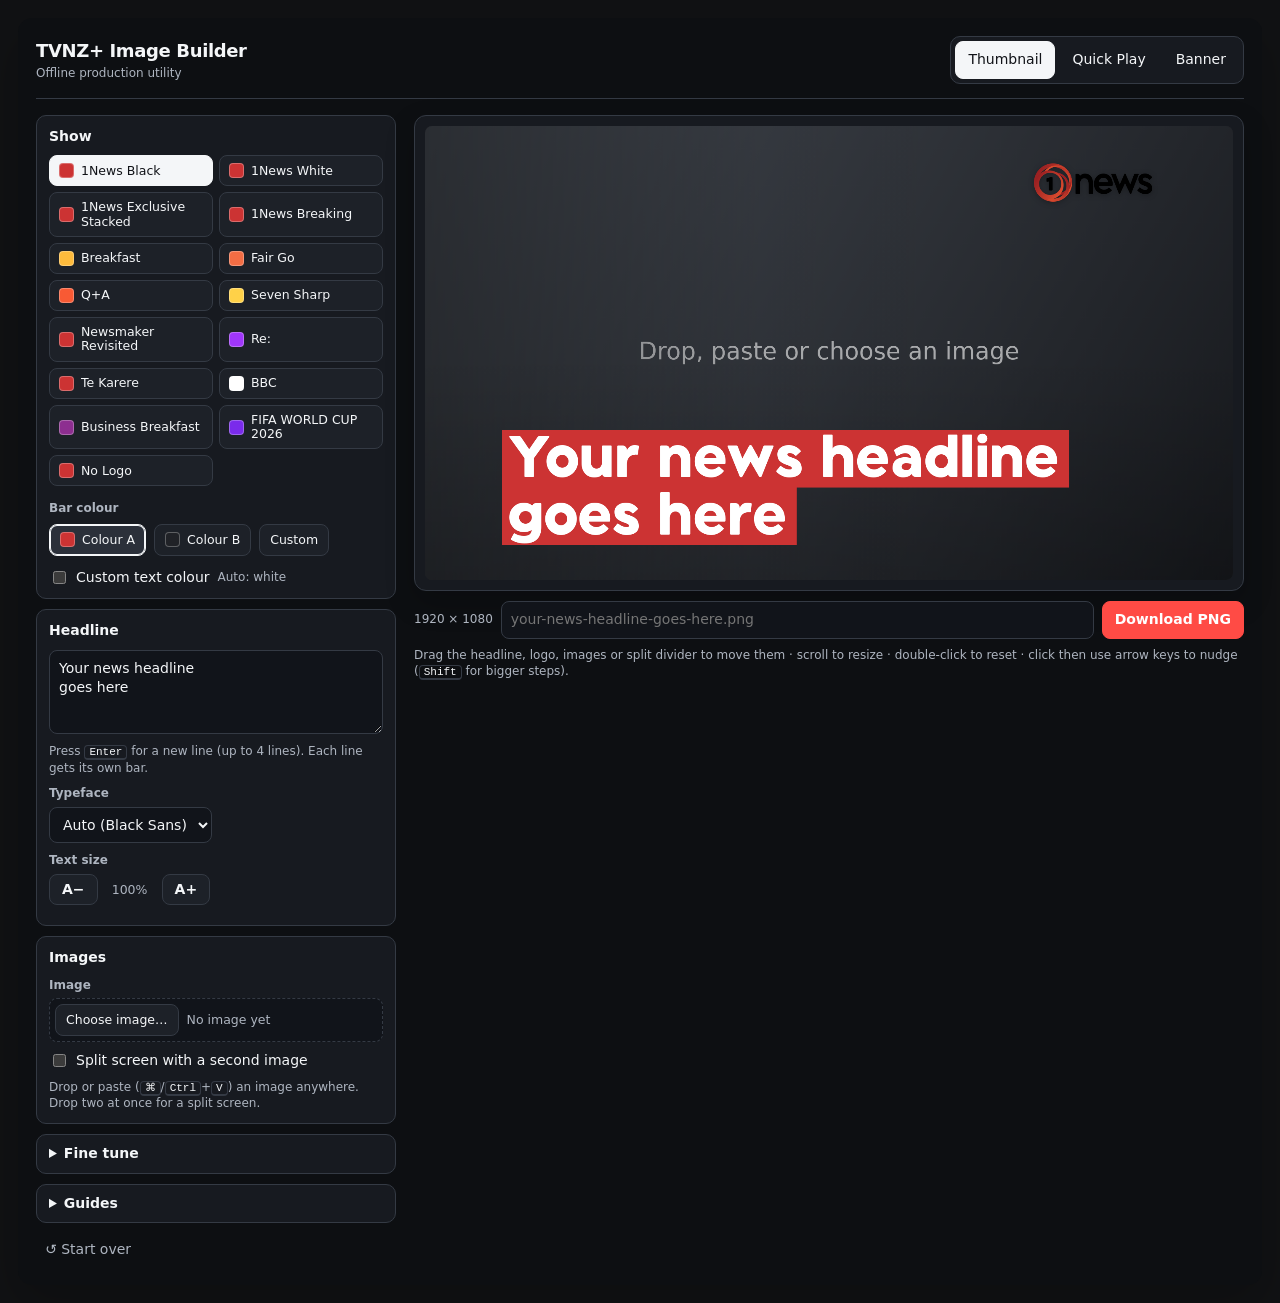
<file: index.html>
<!doctype html>
<html lang="en">
<head>
<meta charset="utf-8">
<meta name="viewport" content="width=device-width,initial-scale=1">
<title>TVNZ Thumbnail Generator</title>
<style>:root{color-scheme:dark;--background:#111214;--foreground:#f5f5f5}body{margin:0;background:var(--background);padding:18px;max-width:1500px;margin-inline:auto}@media(max-width:600px){body{padding:0}}</style>
</head>
<body>
<div id="tvnz-thumb-tool">
  <style>
    #tvnz-thumb-tool{--tt-bg:#0d0f12;--tt-panel:#171a20;--tt-panel-2:#1d2128;--tt-fg:#f4f6f8;--tt-muted-fg:#aeb5c0;--tt-border:#343a44;--tt-accent:#ff4b45;--tt-accent-hover:#ff625d;--tt-control:#11141a;--tt-focus:#72a7ff;--tt-warn:#ffb86b;color-scheme:dark;color:var(--tt-fg);background:var(--tt-bg);padding:18px;border-radius:14px;font:14px/1.4 system-ui,-apple-system,BlinkMacSystemFont,"Segoe UI",sans-serif;width:100%;box-sizing:border-box;box-shadow:0 18px 50px rgba(0,0,0,.22)}
    #tvnz-thumb-tool *{box-sizing:border-box}
    #tvnz-thumb-tool [hidden],#tvnz-thumb-tool .tt-hidden{display:none!important}
    #tvnz-thumb-tool .tt-appbar{display:flex;justify-content:space-between;align-items:center;gap:16px;margin-bottom:16px;padding-bottom:14px;border-bottom:1px solid var(--tt-border)}
    #tvnz-thumb-tool .tt-brand{display:grid;gap:2px}
    #tvnz-thumb-tool .tt-brand strong{font-size:18px;font-weight:650;letter-spacing:-.02em}
    #tvnz-thumb-tool .tt-brand span{color:var(--tt-muted-fg);font-size:12px}
    #tvnz-thumb-tool .tt-tabs,#tvnz-thumb-tool .tt-inline{display:flex;gap:8px;align-items:center;flex-wrap:wrap}
    #tvnz-thumb-tool .tt-tabs{background:var(--tt-panel);padding:4px;border-radius:10px;border:1px solid var(--tt-border);gap:4px}
    #tvnz-thumb-tool .tt-tabs button{border-color:transparent;background:transparent}
    #tvnz-thumb-tool .tt-tabs button:hover{background:var(--tt-panel-2)}
    #tvnz-thumb-tool .tt-tabs button[aria-selected="true"]{background:var(--tt-fg);color:#111318;border-color:var(--tt-fg)}
    #tvnz-thumb-tool button,#tvnz-thumb-tool input,#tvnz-thumb-tool select,#tvnz-thumb-tool textarea{font:inherit;color:var(--tt-fg)}
    #tvnz-thumb-tool button{border:1px solid var(--tt-border);background:var(--tt-panel-2);border-radius:8px;padding:8px 12px;cursor:pointer;transition:background .12s,border-color .12s}
    #tvnz-thumb-tool button:hover{background:#292e37;border-color:#4b5360}
    #tvnz-thumb-tool button:active{transform:translateY(1px)}
    #tvnz-thumb-tool button:disabled{opacity:.4;cursor:not-allowed;transform:none}
    #tvnz-thumb-tool .tt-primary{background:var(--tt-accent);color:#fff;border-color:var(--tt-accent);font-weight:600}
    #tvnz-thumb-tool .tt-primary:hover{background:var(--tt-accent-hover);border-color:var(--tt-accent-hover)}
    #tvnz-thumb-tool .tt-quiet{background:transparent;border-color:transparent;color:var(--tt-muted-fg);padding:6px 8px}
    #tvnz-thumb-tool .tt-quiet:hover{color:var(--tt-fg);background:var(--tt-panel-2)}
    #tvnz-thumb-tool input[type="text"],#tvnz-thumb-tool input[type="number"],#tvnz-thumb-tool select,#tvnz-thumb-tool textarea{width:100%;border:1px solid var(--tt-border);border-radius:8px;background:var(--tt-control);padding:8px 9px}
    #tvnz-thumb-tool textarea{min-height:84px;resize:vertical;line-height:1.35}
    #tvnz-thumb-tool input:focus-visible,#tvnz-thumb-tool select:focus-visible,#tvnz-thumb-tool textarea:focus-visible,#tvnz-thumb-tool button:focus-visible,#tvnz-thumb-tool canvas:focus-visible{outline:2px solid var(--tt-focus);outline-offset:2px}
    #tvnz-thumb-tool canvas:focus{outline:none}
    #tvnz-thumb-tool input[type="range"]{width:100%;accent-color:var(--tt-accent)}
    #tvnz-thumb-tool input[type="checkbox"]{accent-color:var(--tt-accent)}
    #tvnz-thumb-tool input[type="color"]{width:40px;height:32px;border:1px solid var(--tt-border);background:var(--tt-control);padding:3px;border-radius:7px;cursor:pointer}
    #tvnz-thumb-tool input:disabled{opacity:.35}
    #tvnz-thumb-tool .tt-layout{display:grid;grid-template-columns:minmax(300px,360px) minmax(0,1fr);gap:18px;align-items:start}
    #tvnz-thumb-tool .tt-controls{display:grid;grid-template-columns:minmax(0,1fr);gap:10px;min-width:0}
    #tvnz-thumb-tool .tt-card,#tvnz-thumb-tool details{background:var(--tt-panel);border:1px solid var(--tt-border);border-radius:10px;padding:11px 12px}
    #tvnz-thumb-tool .tt-card>h3{margin:0 0 9px;font-size:14px;font-weight:650}
    #tvnz-thumb-tool summary{font-weight:650;cursor:pointer;margin:-2px 0 9px;list-style-position:inside}
    #tvnz-thumb-tool details:not([open]) summary{margin-bottom:-2px}
    #tvnz-thumb-tool .tt-field{display:grid;grid-template-columns:minmax(0,1fr);gap:5px;margin:9px 0}
    #tvnz-thumb-tool .tt-field>label,#tvnz-thumb-tool .tt-label{color:var(--tt-muted-fg);font-size:12px;font-weight:550}
    #tvnz-thumb-tool .tt-field>label span,#tvnz-thumb-tool .tt-field>label output{color:var(--tt-fg)}
    #tvnz-thumb-tool .tt-check{display:flex;gap:7px;align-items:center;cursor:pointer}
    #tvnz-thumb-tool .tt-hint{color:var(--tt-muted-fg);font-size:12px;margin:8px 0 0}
    #tvnz-thumb-tool .tt-warn{color:var(--tt-warn);background:rgba(255,184,107,.1);border:1px solid rgba(255,184,107,.35);border-radius:8px;font-size:12.5px;padding:7px 10px;margin:8px 0 0}
    #tvnz-thumb-tool .tt-preview{display:grid;gap:0;min-width:0}
    #tvnz-thumb-tool [data-panel="thumbnail"]>.tt-preview{position:sticky;top:12px}
    #tvnz-thumb-tool .tt-canvas-wrap{background:var(--tt-panel);border:1px solid var(--tt-border);border-radius:12px;padding:10px;overflow:hidden;box-shadow:0 12px 30px rgba(0,0,0,.2);transition:border-color .12s}
    #tvnz-thumb-tool.tt-dragging [data-panel]:not(.tt-hidden) .tt-canvas-wrap{border-color:var(--tt-focus);box-shadow:0 0 0 2px var(--tt-focus)}
    #tvnz-thumb-tool canvas{display:block;width:100%;height:auto;background:#202227;touch-action:none;cursor:grab;border-radius:7px}
    #tvnz-thumb-tool canvas.tt-grabbing{cursor:grabbing}
    #tvnz-thumb-tool .tt-meta{display:flex;justify-content:space-between;gap:8px;flex-wrap:wrap;color:var(--tt-muted-fg);font-size:12px;margin-top:8px;padding:0 2px;align-items:center}
    #tvnz-thumb-tool .tt-zoom{display:flex;align-items:center;gap:6px;flex:1;min-width:120px;max-width:220px}
    #tvnz-thumb-tool .tt-zoom output{min-width:38px;text-align:right}
    #tvnz-thumb-tool .tt-export{display:flex;flex-wrap:wrap;gap:8px;align-items:center;margin-top:10px}
    #tvnz-thumb-tool .tt-export input{flex:1;min-width:140px}
    #tvnz-thumb-tool .tt-export button{white-space:nowrap}
    #tvnz-thumb-tool .tt-dims{color:var(--tt-muted-fg);font-size:12px;white-space:nowrap}
    #tvnz-thumb-tool .tt-line-grid{display:grid;grid-template-columns:62px 1fr 1fr;gap:6px 7px;align-items:center;margin-top:10px}
    #tvnz-thumb-tool .tt-line-grid input[type="number"]{padding:5px 6px}
    #tvnz-thumb-tool .tt-swatch{width:15px;height:15px;border-radius:4px;border:1px solid rgba(255,255,255,.28);display:inline-block;flex:none}
    #tvnz-thumb-tool .tt-hero-grid{display:grid;grid-template-columns:minmax(0,1fr) minmax(150px,230px);gap:10px;align-items:start}
    #tvnz-thumb-tool .tt-hero-wide{display:grid;gap:10px;min-width:0}
    #tvnz-thumb-tool .tt-preset-grid{display:grid;grid-template-columns:1fr 1fr;gap:6px}
    #tvnz-thumb-tool .tt-preset-grid button{display:flex;align-items:center;gap:7px;padding:7px 9px;font-size:12.5px;text-align:left;line-height:1.15}
    #tvnz-thumb-tool .tt-preset-grid button[aria-pressed="true"]{background:var(--tt-fg);color:#111318;border-color:var(--tt-fg)}
    #tvnz-thumb-tool .tt-colour-row{display:flex;gap:8px;align-items:center;flex-wrap:wrap;margin-top:6px}
    #tvnz-thumb-tool .tt-colour-row button{display:flex;align-items:center;gap:7px;padding:6px 10px;font-size:12.5px}
    #tvnz-thumb-tool .tt-colour-row button[aria-pressed="true"]{border-color:var(--tt-fg);background:#2b303a;box-shadow:inset 0 0 0 1px var(--tt-fg)}
    #tvnz-thumb-tool .tt-sub{margin-top:12px}
    #tvnz-thumb-tool .tt-stepper{display:flex;align-items:center;gap:6px}
    #tvnz-thumb-tool .tt-stepper button{padding:5px 12px;font-weight:700}
    #tvnz-thumb-tool .tt-stepper output{min-width:52px;text-align:center;color:var(--tt-muted-fg);font-size:12.5px}
    #tvnz-thumb-tool .tt-row-2{display:grid;grid-template-columns:1fr 1fr;gap:8px;margin-top:8px}
    #tvnz-thumb-tool .tt-row-2 .tt-field{margin:0}
    #tvnz-thumb-tool .tt-file{min-width:0;display:flex;align-items:center;gap:8px;padding:5px;border:1px dashed var(--tt-border);border-radius:8px;background:var(--tt-control)}
    #tvnz-thumb-tool .tt-file-pick{padding:6px 10px;font-size:12.5px;white-space:nowrap}
    #tvnz-thumb-tool .tt-file-name{flex:1;min-width:0;overflow:hidden;text-overflow:ellipsis;white-space:nowrap;color:var(--tt-muted-fg);font-size:12.5px}
    #tvnz-thumb-tool .tt-file.tt-has-image .tt-file-name{color:var(--tt-fg)}
    #tvnz-thumb-tool .tt-file-clear{padding:4px 9px;font-size:12px}
    #tvnz-thumb-tool .tt-toast{position:fixed;left:50%;bottom:22px;transform:translate(-50%,12px);background:#232830;color:var(--tt-fg);border:1px solid var(--tt-border);border-radius:10px;padding:9px 14px;font-size:13px;max-width:min(560px,calc(100vw - 32px));box-shadow:0 10px 30px rgba(0,0,0,.4);opacity:0;pointer-events:none;transition:opacity .18s,transform .18s;z-index:10}
    #tvnz-thumb-tool .tt-toast.tt-show{opacity:1;transform:translate(-50%,0)}
    #tvnz-thumb-tool .tt-toast[data-tone="error"]{border-color:var(--tt-accent);background:#3a1d1f}
    #tvnz-thumb-tool kbd{font:11px ui-monospace,SFMono-Regular,Menlo,monospace;border:1px solid var(--tt-border);border-bottom-width:2px;border-radius:4px;padding:0 4px;color:var(--tt-fg)}
    @media(max-width:900px){#tvnz-thumb-tool{padding:12px;box-shadow:none}#tvnz-thumb-tool .tt-appbar{align-items:flex-start;flex-direction:column}#tvnz-thumb-tool .tt-layout{grid-template-columns:1fr}#tvnz-thumb-tool [data-panel="thumbnail"]>.tt-preview{position:static}#tvnz-thumb-tool .tt-preview{order:-1}}
    @media(max-width:600px){#tvnz-thumb-tool{border-radius:0}#tvnz-thumb-tool .tt-hero-grid{grid-template-columns:1fr}#tvnz-thumb-tool .tt-hero-grid .tt-mobile{max-width:230px}}
    @media(max-width:480px){#tvnz-thumb-tool .tt-tabs{width:100%}#tvnz-thumb-tool .tt-tabs button{flex:1;padding-inline:7px}#tvnz-thumb-tool .tt-preset-grid{grid-template-columns:1fr}}
  </style>

  <header class="tt-appbar">
    <div class="tt-brand"><strong>TVNZ+ Image Builder</strong><span>Offline production utility</span></div>
    <nav class="tt-tabs" role="tablist" aria-label="Generator mode">
      <button role="tab" data-tab="thumbnail" aria-selected="true">Thumbnail</button>
      <button role="tab" data-tab="quickplay" aria-selected="false">Quick Play</button>
      <button role="tab" data-tab="banner" aria-selected="false">Banner</button>
    </nav>
  </header>

  <section data-panel="thumbnail" class="tt-layout" role="tabpanel">
    <div class="tt-controls">
      <section class="tt-card">
        <h3>Show</h3>
        <div class="tt-preset-grid" id="tt-preset-grid" role="group" aria-label="Show logo"></div>
        <div class="tt-sub"><span class="tt-label">Bar colour</span>
          <div class="tt-colour-row" role="group" aria-label="Bar colour">
            <button id="tt-colour-a" aria-pressed="true"><span class="tt-swatch" data-swatch="a"></span>Colour A</button>
            <button id="tt-colour-b" aria-pressed="false"><span class="tt-swatch" data-swatch="b"></span>Colour B</button>
            <button id="tt-colour-custom" aria-pressed="false">Custom</button>
            <input id="tt-manual-colour" type="color" value="#cc3333" aria-label="Custom bar colour" class="tt-hidden">
          </div>
        </div>
        <div class="tt-colour-row tt-sub">
          <label class="tt-check"><input id="tt-text-colour-on" type="checkbox"> Custom text colour</label>
          <input id="tt-text-colour" type="color" value="#ffffff" aria-label="Headline text colour" class="tt-hidden">
          <span class="tt-hint" id="tt-text-auto" style="margin:0"></span>
        </div>
      </section>

      <section class="tt-card">
        <h3>Headline</h3>
        <textarea id="tt-headline" maxlength="220" rows="3" aria-label="Headline" aria-describedby="tt-headline-hint">Your news headline
goes here</textarea>
        <p class="tt-hint" id="tt-headline-hint" style="margin-top:4px">Press <kbd>Enter</kbd> for a new line (up to 4 lines). Each line gets its own bar.</p>
        <div class="tt-row-2">
          <div class="tt-field"><label for="tt-font-style">Typeface</label><select id="tt-font-style"><option value="auto">Auto</option><option value="sans">Black Sans</option><option value="serif">BBC Reith Serif</option><option value="travels">TT Travels Next</option></select></div>
          <div class="tt-field" id="tt-serif-weight-field"><label for="tt-serif-weight">Weight</label><select id="tt-serif-weight"><option value="400">Regular</option><option value="500">Medium</option><option value="700" selected>Bold</option><option value="800">Extra Bold</option></select></div>
        </div>
        <div class="tt-field"><span class="tt-label">Text size</span>
          <div class="tt-stepper"><button id="tt-text-smaller" aria-label="Smaller text">A−</button><output data-value="textSize" data-suffix="%">100%</output><button id="tt-text-bigger" aria-label="Bigger text">A+</button></div>
        </div>
      </section>

      <section class="tt-card">
        <h3>Images</h3>
        <div class="tt-field" style="margin-top:0"><span class="tt-label" id="tt-img1-label">Image</span>
          <div class="tt-file" data-file="img1"><button type="button" class="tt-file-pick">Choose image…</button><span class="tt-file-name"></span><button type="button" class="tt-file-clear" title="Remove image" aria-label="Remove image">✕</button><input type="file" accept="image/*,.heic,.heif" hidden></div>
        </div>
        <label class="tt-check"><input id="tt-image2-on" type="checkbox"> Split screen with a second image</label>
        <div id="tt-image2-controls" class="tt-hidden">
          <div class="tt-field"><span class="tt-label">Image 2 (right)</span>
            <div class="tt-file" data-file="img2"><button type="button" class="tt-file-pick">Choose image…</button><span class="tt-file-name"></span><button type="button" class="tt-file-clear" title="Remove image" aria-label="Remove image">✕</button><input type="file" accept="image/*,.heic,.heif" hidden></div>
          </div>
          <div class="tt-field"><label for="tt-split">Divider position <span data-value="split">0</span></label><input id="tt-split" data-bind="split" type="range" min="-100" max="100" value="0"></div>
          <div class="tt-field"><label for="tt-split-angle">Divider angle <span data-value="splitAngle">0</span>°</label><input id="tt-split-angle" data-bind="splitAngle" type="range" min="-30" max="30" value="0"></div>
          <button id="tt-swap" type="button">⇄ Swap images</button>
        </div>
        <p class="tt-hint">Drop or paste (<kbd>⌘</kbd>/<kbd>Ctrl</kbd>+<kbd>V</kbd>) an image anywhere. Drop two at once for a split screen.</p>
      </section>

      <details>
        <summary>Fine tune</summary>
        <div class="tt-field"><label for="tt-img1-x">Image 1 X <span data-value="img1.x">0</span></label><input id="tt-img1-x" data-bind="img1.x" type="range" min="-100" max="100" value="0"></div>
        <div class="tt-field"><label for="tt-img1-y">Image 1 Y <span data-value="img1.y">0</span></label><input id="tt-img1-y" data-bind="img1.y" type="range" min="-100" max="100" value="0"></div>
        <div class="tt-field"><label for="tt-img1-scale">Image 1 zoom <span data-value="img1.scale">100</span>%</label><input id="tt-img1-scale" data-bind="img1.scale" type="range" min="25" max="300" value="100"></div>
        <div id="tt-img2-fine" class="tt-hidden">
          <div class="tt-field"><label for="tt-img2-x">Image 2 X <span data-value="img2.x">0</span></label><input id="tt-img2-x" data-bind="img2.x" type="range" min="-100" max="100" value="0"></div>
          <div class="tt-field"><label for="tt-img2-y">Image 2 Y <span data-value="img2.y">0</span></label><input id="tt-img2-y" data-bind="img2.y" type="range" min="-100" max="100" value="0"></div>
          <div class="tt-field"><label for="tt-img2-scale">Image 2 zoom <span data-value="img2.scale">100</span>%</label><input id="tt-img2-scale" data-bind="img2.scale" type="range" min="25" max="300" value="100"></div>
        </div>
        <div class="tt-field"><label for="tt-text-x">Headline X <span data-value="textX">0</span></label><input id="tt-text-x" data-bind="textX" type="range" min="-160" max="500" value="0"></div>
        <div class="tt-field"><label for="tt-text-y">Headline Y <span data-value="textY">0</span></label><input id="tt-text-y" data-bind="textY" type="range" min="-260" max="180" value="0"></div>
        <div class="tt-field"><label for="tt-line-gap">Line spacing <span data-value="lineGap">100</span>%</label><input id="tt-line-gap" data-bind="lineGap" type="range" min="60" max="160" value="100"></div>
        <div class="tt-field"><label for="tt-tracking">Letter spacing <span data-value="tracking">-1</span>% of size</label><input id="tt-tracking" data-bind="tracking" type="range" min="-5" max="5" step="0.1" value="-1"></div>
        <div class="tt-field"><label for="tt-logo-scale">Logo size <span data-value="logoScale">100</span>%</label><input id="tt-logo-scale" data-bind="logoScale" type="range" min="40" max="200" value="100"></div>
        <div class="tt-field"><label for="tt-logo-x">Logo X <span data-value="logoX">0</span></label><input id="tt-logo-x" data-bind="logoX" type="range" min="-500" max="300" value="0"></div>
        <div class="tt-field"><label for="tt-logo-y">Logo Y <span data-value="logoY">0</span></label><input id="tt-logo-y" data-bind="logoY" type="range" min="-160" max="500" value="0"></div>
        <div class="tt-line-grid" role="group" aria-label="Headline bars">
          <span class="tt-label">Bar</span><span class="tt-label">Trim left %</span><span class="tt-label">Trim right %</span>
          <label class="tt-check"><input data-line-on="0" type="checkbox" checked>Line 1</label><input data-line-left="0" type="number" min="0" max="100" value="0" aria-label="Line 1 trim left"><input data-line-right="0" type="number" min="0" max="100" value="0" aria-label="Line 1 trim right">
          <label class="tt-check"><input data-line-on="1" type="checkbox" checked>Line 2</label><input data-line-left="1" type="number" min="0" max="100" value="0" aria-label="Line 2 trim left"><input data-line-right="1" type="number" min="0" max="100" value="0" aria-label="Line 2 trim right">
          <label class="tt-check"><input data-line-on="2" type="checkbox" checked>Line 3</label><input data-line-left="2" type="number" min="0" max="100" value="0" aria-label="Line 3 trim left"><input data-line-right="2" type="number" min="0" max="100" value="0" aria-label="Line 3 trim right">
          <label class="tt-check"><input data-line-on="3" type="checkbox" checked>Line 4</label><input data-line-left="3" type="number" min="0" max="100" value="0" aria-label="Line 4 trim left"><input data-line-right="3" type="number" min="0" max="100" value="0" aria-label="Line 4 trim right">
        </div>
        <p class="tt-hint">Untick a line to hide its bar. Double-click any slider to reset it.</p>
      </details>

      <details>
        <summary>Guides</summary>
        <div class="tt-inline"><label class="tt-check"><input id="tt-placement-guide" type="checkbox">Placement guide</label><label class="tt-check"><input id="tt-colour-guide" type="checkbox">Colour swatch</label></div>
        <p class="tt-hint">Guides only show in the preview — they're never in the downloaded PNG.</p>
      </details>

      <div><button id="tt-reset-all" class="tt-quiet" type="button">↺ Start over</button></div>
    </div>

    <div class="tt-preview">
      <div class="tt-canvas-wrap">
        <canvas id="tt-canvas" width="1920" height="1080" tabindex="0" aria-label="Thumbnail preview. Drag to move items, scroll to resize, arrow keys to nudge."></canvas>
      </div>
      <p class="tt-warn" id="tt-headline-warn" role="status" hidden></p>
      <div class="tt-export"><span class="tt-dims">1920 × 1080</span><input id="tt-filename" type="text" aria-label="File name" spellcheck="false"><button id="tt-download" class="tt-primary" title="Download PNG (⌘/Ctrl+S)">Download PNG</button></div>
      <p class="tt-hint">Drag the headline, logo, images or split divider to move them · scroll to resize · double-click to reset · click then use arrow keys to nudge (<kbd>Shift</kbd> for bigger steps).</p>
    </div>
  </section>

  <section data-panel="quickplay" class="tt-layout tt-hidden" role="tabpanel">
    <div class="tt-controls">
      <section class="tt-card">
        <h3>Quick Play image</h3>
        <div class="tt-file" data-file="hero"><button type="button" class="tt-file-pick">Choose image…</button><span class="tt-file-name"></span><button type="button" class="tt-file-clear" title="Remove image" aria-label="Remove image">✕</button><input type="file" accept="image/*,.heic,.heif" hidden></div>
        <p class="tt-hint">One image is used for all three sizes. Frame each size separately: drag to move, scroll or use its zoom slider to resize, double-click to reset.</p>
        <label class="tt-check" style="margin-top:10px"><input id="tt-hero-guides" type="checkbox" checked> Show safe-area guide</label>
        <div style="margin-top:10px"><button id="tt-reset-hero" type="button">Reset framing</button></div>
      </section>
    </div>
    <div class="tt-preview">
      <div class="tt-hero-grid">
        <div class="tt-hero-wide">
          <div class="tt-canvas-wrap"><canvas id="tt-hero-ctv" width="2198" height="1239" aria-label="CTV preview"></canvas><div class="tt-meta"><span>CTV · 2198 × 1239</span><label class="tt-zoom">Zoom <input type="range" data-hero-scale="ctv" min="25" max="500" value="100" aria-label="CTV zoom"><output data-hero-value="ctv">100%</output></label></div></div>
          <div class="tt-canvas-wrap"><canvas id="tt-hero-desktop" width="4200" height="1400" aria-label="Desktop preview"></canvas><div class="tt-meta"><span>Desktop · 4200 × 1400</span><label class="tt-zoom">Zoom <input type="range" data-hero-scale="desktop" min="25" max="500" value="100" aria-label="Desktop zoom"><output data-hero-value="desktop">100%</output></label></div></div>
        </div>
        <div class="tt-canvas-wrap tt-mobile"><canvas id="tt-hero-mobile" width="472" height="1002" aria-label="Mobile preview"></canvas><div class="tt-meta"><span>Mobile · 472 × 1002</span><label class="tt-zoom">Zoom <input type="range" data-hero-scale="mobile" min="25" max="500" value="100" aria-label="Mobile zoom"><output data-hero-value="mobile">100%</output></label></div></div>
      </div>
      <div class="tt-export"><span class="tt-dims">File prefix</span><input id="tt-hero-prefix" type="text" value="tvnz-hero" aria-label="File name prefix" spellcheck="false"><button id="tt-download-heroes" class="tt-primary" title="Download all 3 PNGs (⌘/Ctrl+S)">Download 3 PNGs</button></div>
      <p class="tt-hint">Saves <span id="tt-hero-names"></span>. If your browser asks, allow multiple downloads.</p>
    </div>
  </section>

  <section data-panel="banner" class="tt-layout tt-hidden" role="tabpanel">
    <div class="tt-controls">
      <section class="tt-card">
        <h3>Banner image</h3>
        <div class="tt-file" data-file="banner"><button type="button" class="tt-file-pick">Choose image…</button><span class="tt-file-name"></span><button type="button" class="tt-file-clear" title="Remove image" aria-label="Remove image">✕</button><input type="file" accept="image/*,.heic,.heif" hidden></div>
        <div class="tt-field"><label for="tt-banner-scale">Zoom <span data-banner-value="scale">100</span>%</label><input id="tt-banner-scale" data-banner="scale" type="range" min="25" max="300" value="100"></div>
        <p class="tt-hint">Drag on the preview to position · scroll to zoom · double-click to reset.</p>
        <div style="margin-top:10px"><button id="tt-reset-banner" type="button">Reset framing</button></div>
      </section>
    </div>
    <div class="tt-preview">
      <div class="tt-canvas-wrap"><canvas id="tt-banner-canvas" width="1967" height="501" aria-label="Banner preview"></canvas></div>
      <div class="tt-export"><span class="tt-dims">1967 × 501</span><input id="tt-banner-name" type="text" value="tvnz-news-banner.png" aria-label="File name" spellcheck="false"><button id="tt-download-banner" class="tt-primary" title="Download PNG (⌘/Ctrl+S)">Download PNG</button></div>
    </div>
  </section>

  <div class="tt-toast" id="tt-toast" role="status" aria-live="polite"></div>

  <script type="application/json" id="tt-logo-data">{"te-karere":"assets/logos/te-karere.png","re":"assets/logos/re.png","newsmakers-revisited":"assets/logos/newsmakers-revisited.png","seven-sharp":"assets/logos/seven-sharp.png","qa":"assets/logos/qa.png","fair-go":"assets/logos/fair-go.png","breakfast":"assets/logos/breakfast.png","one-news-breaking":"assets/logos/one-news-breaking.png","one-news-exclusive":"assets/logos/one-news-exclusive.png","one-news-white":"assets/logos/one-news-white.png","one-news-black":"assets/logos/one-news-black.png","bbc":"assets/logos/bbc.png","business-breakfast":"assets/logos/business-breakfast.png","fifa-world-cup-2026":"assets/logos/fifa-world-cup-2026.png"}</script>
  <script>
  (()=>{
    const root=document.getElementById('tvnz-thumb-tool');
    const $=s=>root.querySelector(s),$$=s=>[...root.querySelectorAll(s)];
    const clamp=(v,lo,hi)=>Math.max(lo,Math.min(hi,v));
    const W=1920,H=1080;
    const canvas=$('#tt-canvas'),ctx=canvas.getContext('2d');

    // --- toast messages ---
    const toastEl=$('#tt-toast');let toastTimer;
    function toast(message,tone='info'){toastEl.textContent=message;toastEl.dataset.tone=tone;toastEl.classList.add('tt-show');clearTimeout(toastTimer);toastTimer=setTimeout(()=>toastEl.classList.remove('tt-show'),tone==='error'?7000:2600)}

    // --- fonts ---
    // Base font sizes chosen so cap height matches the Photoshop references (~97px); recalibrated once each face loads.
    const FONTS={
      sans:{name:'Black Sans',family:'TVNZBlackSans',fallback:'"Arial Black", Arial, sans-serif',base:143,faces:[new FontFace('TVNZBlackSans','local("Black Sans Bold"), local("Black Sans"), url("assets/fonts/black-sans-bold.ttf") format("truetype")',{weight:'700'})]},
      serif:{name:'BBC Reith Serif',family:'TVNZReithSerif',fallback:'Georgia, serif',base:136,faces:[['400','regular'],['500','medium'],['700','bold'],['800','extra-bold']].map(([weight,file])=>new FontFace('TVNZReithSerif',`url("assets/fonts/bbc-reith-serif-${file}.ttf") format("truetype")`,{weight}))},
      travels:{name:'TT Travels Next',family:'TVNZTravels',fallback:'"Arial Black", Arial, sans-serif',base:137,faces:[new FontFace('TVNZTravels','url("assets/fonts/tt-travels-next-bold.ttf") format("truetype")',{weight:'700'})]}
    };
    Object.values(FONTS).forEach(f=>Promise.allSettled(f.faces.map(face=>face.load())).then(results=>{
      const loaded=results.filter(r=>r.status==='fulfilled');loaded.forEach(r=>document.fonts.add(r.value));
      if(loaded.length){ctx.font=`700 100px ${f.family}`;const cap=ctx.measureText('H').actualBoundingBoxAscent||0;if(cap>10)f.base=Math.round(100*97/cap)}
      else toast(`Couldn't load the ${f.name} font — a fallback font is being used.`,'error');
      renderThumbnail();
    }));

    // --- show presets and logos ---
    let LOGO_DATA={};
    try{LOGO_DATA=JSON.parse($('#tt-logo-data').textContent)}catch(error){console.warn('Logo list is not valid JSON',error)}
    const logos={};
    Object.entries(LOGO_DATA).forEach(([key,src])=>{const img=new Image();img.onload=()=>renderThumbnail();img.onerror=()=>toast(`Couldn't load the ${key} logo.`,'error');img.src=src;logos[key]=img});
    const presets=[
      ['1News Black','one-news-black','#CC3333','#202227',1447,89,281,91],
      ['1News White','one-news-white','#CC3333','#202227',1446,89,281,91],
      ['1News Exclusive Stacked','one-news-exclusive','#CC3333','#202227',1440,89,288,140],
      ['1News Breaking','one-news-breaking','#CC3333','#202227',1440,89,288,136],
      ['Breakfast','breakfast','#FEBB3C','#EE6642',1425,103,303,57],
      ['Fair Go','fair-go','#F36D44','#F36D44',1453,100,274,71],
      ['Q+A','qa','#F85A34','#F85A34',1567,97,159,101],
      ['Seven Sharp','seven-sharp','#FFD148','#FE4A49',1421,102,308,75],
      ['Newsmaker Revisited','newsmakers-revisited','#CC3333','#202227',1347,105,379,73],
      ['Re:','re','#A036FB','#A036FB',1574,103,151,92],
      ['Te Karere','te-karere','#CC3333','#202227',1423,99,304,68],
      ['BBC','bbc','#FFFFFF','#11100B',1530,106,198,56],
      ['Business Breakfast','business-breakfast','#8D2E90','#FF4243',1322,88,406,146],
      ['FIFA WORLD CUP 2026','fifa-world-cup-2026','#7A2BEB','#004D3F',1618,110,110,215],
      ['No Logo',null,'#CC3333','#202227',0,0,0,0]
    ].map((p,i)=>({name:p[0],asset:p[1],a:p[2],b:p[3],x:p[4],y:p[5],w:p[6],h:p[7],optionB:p[2]!==p[3],index:i}));

    // --- state ---
    const DEFAULT_HEADLINE='Your news headline\ngoes here';
    const freshImage=()=>({image:null,url:null,name:'',x:0,y:0,scale:100});
    const defaultState=()=>({img1:freshImage(),img2:freshImage(),image2On:false,split:0,splitAngle:0,textSize:100,textX:0,textY:0,lineGap:100,tracking:-1,fontStyle:'auto',serifWeight:'700',headline:DEFAULT_HEADLINE,logo:0,logoScale:100,logoX:0,logoY:0,colourOption:0,manual:false,manualColour:'#cc3333',colourGuide:false,placementGuide:false,textManual:false,textColour:'#ffffff',lines:[0,1,2,3].map(()=>({on:true,left:0,right:0}))});
    let state=defaultState();
    const heroDefs=[{id:'ctv',w:2198,h:1239},{id:'desktop',w:4200,h:1400},{id:'mobile',w:472,h:1002}];
    const hero={image:null,url:null,name:'',guides:true,frames:Object.fromEntries(heroDefs.map(d=>[d.id,{x:0,y:0,scale:100}]))};
    const banner=freshImage();

    const get=(obj,path)=>path.split('.').reduce((v,k)=>v[k],obj);
    function set(obj,path,value){const a=path.split('.');const last=a.pop();a.reduce((v,k)=>v[k],obj)[last]=value}
    const fmt=v=>String(Math.round(v*10)/10);
    // push state values back into the sliders and value labels
    function syncControls(paths){paths.forEach(path=>{const value=get(state,path);$$(`[data-bind="${path}"]`).forEach(el=>el.value=value);$$(`[data-value="${path}"]`).forEach(el=>el.textContent=fmt(value)+(el.dataset.suffix||''))})}

    // --- drawing helpers ---
    function coverRect(img,w,h,control){const s=Math.max(w/img.naturalWidth,h/img.naturalHeight)*control.scale/100;const dw=img.naturalWidth*s,dh=img.naturalHeight*s;const cx=(control.x+100)/200*w,cy=(control.y+100)/200*h;return {x:cx-dw/2,y:cy-dh/2,w:dw,h:dh}}
    function drawCover(c,img,w,h,control,{clip,exporting,label='Drop, paste or choose an image',labelX=w/2}={}){
      c.save();
      if(clip){c.beginPath();clip.forEach(([px,py],i)=>i?c.lineTo(px,py):c.moveTo(px,py));c.closePath();c.clip()}
      if(img){c.fillStyle='#000';c.fillRect(0,0,w,h);const r=coverRect(img,w,h,control);c.drawImage(img,r.x,r.y,r.w,r.h)}
      else{
        const g=c.createLinearGradient(0,0,w,h);g.addColorStop(0,'#454a52');g.addColorStop(1,'#17191d');c.fillStyle=g;c.fillRect(0,0,w,h);
        if(!exporting){c.fillStyle='rgba(255,255,255,.6)';c.font=`500 ${Math.max(18,Math.min(w,h*1.8)/34)}px system-ui,sans-serif`;c.textAlign='center';c.textBaseline='middle';c.fillText(label,labelX,h/2)}
      }
      c.restore();
    }
    // pan in canvas pixels; zoom keeps the point under the cursor fixed
    function panBy(control,dx,dy,w,h){control.x=clamp(control.x+dx/w*200,-100,100);control.y=clamp(control.y+dy/h*200,-100,100)}
    function zoomAt(control,factor,px,py,w,h,min,max){const old=control.scale,next=clamp(old*factor,min,max);if(next===old)return;const k=next/old,cx=(control.x+100)/200*w,cy=(control.y+100)/200*h;control.scale=next;control.x=clamp((px-(px-cx)*k)/w*200-100,-100,100);control.y=clamp((py-(py-cy)*k)/h*200-100,-100,100)}
    function wheelFactor(e){const d=e.deltaY*(e.deltaMode===1?16:e.deltaMode===2?400:1);return Math.exp(-clamp(d,-150,150)*0.0015)}
    function canvasPoint(c,e){const r=c.getBoundingClientRect();const k=c.width/r.width;return {px:(e.clientX-r.left)*k,py:(e.clientY-r.top)*k,k}}
    function luminance(hex){const n=hex.replace('#','');const full=n.length===3?[...n].map(ch=>ch+ch).join(''):n;return [0,2,4].map(i=>parseInt(full.slice(i,i+2),16)/255).map(ch=>ch<=.03928?ch/12.92:((ch+.055)/1.055)**2.4).reduce((sum,ch,i)=>sum+ch*[.2126,.7152,.0722][i],0)}

    // --- thumbnail ---
    function effectiveFont(){if(state.fontStyle!=='auto')return state.fontStyle;const asset=presets[state.logo].asset;return asset==='bbc'?'serif':asset==='business-breakfast'?'travels':'sans'}
    function barColour(){const p=presets[state.logo];return state.manual?state.manualColour:(state.colourOption?p.b:p.a)}
    const autoTextColour=bar=>luminance(bar)>.4?'#11100B':'#FFFFFF';
    function headlineLines(){const lines=state.headline.replace(/\r/g,'').split('\n').map(l=>l.trimEnd());while(lines.length&&!lines[lines.length-1])lines.pop();while(lines.length&&!lines[0])lines.shift();return lines}
    const splitX=py=>(state.split+100)/200*W+Math.tan(state.splitAngle*Math.PI/180)*(H/2-py);
    const hitBoxes={text:null,logo:null};
    let hover=null,selected=null,drag=null;

    function renderThumbnail(exporting=false){
      ctx.clearRect(0,0,W,H);
      const mid=splitX(H/2);
      drawCover(ctx,state.img1.image,W,H,state.img1,{exporting,...(state.image2On?{label:'Image 1',labelX:mid/2}:{})});
      if(state.image2On)drawCover(ctx,state.img2.image,W,H,state.img2,{exporting,label:'Image 2',labelX:(mid+W)/2,clip:[[splitX(0),0],[W,0],[W,H],[splitX(H),H]]});
      const shade=ctx.createLinearGradient(0,0,1280,0);shade.addColorStop(0,'rgba(0,0,0,.38)');shade.addColorStop(.62,'rgba(0,0,0,.04)');shade.addColorStop(1,'rgba(0,0,0,0)');ctx.fillStyle=shade;ctx.fillRect(0,0,W,H);
      const lower=ctx.createLinearGradient(0,540,0,H);lower.addColorStop(0,'rgba(0,0,0,0)');lower.addColorStop(1,'rgba(0,0,0,.2)');ctx.fillStyle=lower;ctx.fillRect(0,540,W,540);

      // Geometry measured from the Photoshop reference thumbnails (1920x1080):
      // bars touch (pitch == bar height == 137), block bottom 997, bar left 183,
      // text left 195, baseline 112 below bar top, ~24px bar padding right of text.
      const lines=headlineLines().slice(0,4);
      const fontKey=effectiveFont(),font=FONTS[fontKey],ts=state.textSize/100,fontPx=font.base*ts;
      const barH=137*ts,pitch=barH*state.lineGap/100,baselineOff=112*ts,blockBottom=997+state.textY;
      const textLeft=195+state.textX,barLeft=183+state.textX,barPad=(textLeft-barLeft)+24*ts;
      ctx.font=`${fontKey==='serif'?state.serifWeight:'700'} ${fontPx}px ${font.family}, ${font.fallback}`;ctx.textBaseline='alphabetic';ctx.textAlign='left';
      if('letterSpacing'in ctx)ctx.letterSpacing=`${(state.tracking/100*fontPx).toFixed(2)}px`;
      const colour=barColour(),textColour=state.textManual?state.textColour:autoTextColour(colour);
      const placed=lines.map((text,i)=>({text,barTop:blockBottom-barH-pitch*(lines.length-1-i),tw:text?ctx.measureText(text).width:0,bar:state.lines[i]}));
      // bars first, then all text: overlapping bars merge into one block without covering the previous line's text
      ctx.fillStyle=colour;
      placed.forEach(({text,barTop,tw,bar})=>{if(!text||!bar.on)return;const left=tw*bar.left/100,right=tw*bar.right/100;ctx.fillRect(barLeft+left,barTop,Math.max(10,tw+barPad-left-right),barH)});
      ctx.fillStyle=textColour;placed.forEach(({text,barTop})=>{if(text)ctx.fillText(text,textLeft,barTop+baselineOff)});
      if('letterSpacing'in ctx)ctx.letterSpacing='0px';
      if(placed.length){const top=placed[0].barTop;hitBoxes.text={x:barLeft,y:top,w:Math.max(...placed.map(l=>l.tw))+barPad,h:blockBottom-top}}else hitBoxes.text=null;

      const p=presets[state.logo];hitBoxes.logo=null;
      const logo=p.asset&&logos[p.asset];
      if(logo&&logo.complete&&logo.naturalWidth){const s=state.logoScale/100,w=p.w*s,h=p.h*s;const lx=p.x+(p.w-w)/2+state.logoX,ly=p.y+(p.h-h)/2+state.logoY;ctx.save();ctx.shadowColor='rgba(0,0,0,.28)';ctx.shadowBlur=14;ctx.shadowOffsetY=3;ctx.drawImage(logo,lx,ly,w,h);ctx.restore();hitBoxes.logo={x:lx,y:ly,w,h}}

      if(exporting)return;
      // preview-only overlays
      const focus=drag?drag.mode:(hover||(document.activeElement===canvas?selected:null));
      if((focus==='logo'||focus==='text')&&hitBoxes[focus]){const b=hitBoxes[focus];ctx.save();ctx.strokeStyle='rgba(255,255,255,.85)';ctx.lineWidth=3;ctx.setLineDash([10,8]);ctx.strokeRect(b.x-8,b.y-8,b.w+16,b.h+16);ctx.restore()}
      if(focus==='split'&&state.image2On){ctx.save();ctx.strokeStyle='rgba(255,255,255,.9)';ctx.lineWidth=5;ctx.setLineDash([16,10]);ctx.beginPath();ctx.moveTo(splitX(0),0);ctx.lineTo(splitX(H),H);ctx.stroke();ctx.restore()}
      if(state.colourGuide){ctx.fillStyle=colour;ctx.fillRect(1054,972,100,100);ctx.strokeStyle='rgba(255,255,255,.8)';ctx.lineWidth=4;ctx.strokeRect(1054,972,100,100)}
      if(state.placementGuide){ctx.save();ctx.strokeStyle='rgba(0,255,255,.9)';ctx.lineWidth=4;ctx.setLineDash([18,12]);ctx.strokeRect(183,89,1545,908);ctx.strokeRect(183,449,1000,548);ctx.restore()}
      updateThumbnailHints(fontKey,colour);
    }

    const warnEl=$('#tt-headline-warn'),autoOption=$('#tt-font-style option[value="auto"]');
    function updateThumbnailHints(fontKey,colour){
      const all=headlineLines(),count=Math.min(all.length,4),b=hitBoxes.text,warnings=[];
      if(all.length>4)warnings.push(`Only the first 4 lines are used — the headline has ${all.length}.`);
      if(b&&(b.x+b.w>W||b.x<0||b.y<0||b.y+b.h>H))warnings.push('The headline runs off the edge. Add a line break, shorten it or reduce the text size.');
      warnEl.textContent=warnings.join(' ');warnEl.hidden=!warnings.length;
      autoOption.textContent=`Auto (${FONTS[presets[state.logo].asset==='bbc'?'serif':presets[state.logo].asset==='business-breakfast'?'travels':'sans'].name})`;
      $('#tt-serif-weight-field').style.visibility=fontKey==='serif'?'visible':'hidden';
      $('#tt-text-auto').textContent=state.textManual?'':`Auto: ${autoTextColour(colour)==='#FFFFFF'?'white':'black'}`;
      $$('[data-line-on],[data-line-left],[data-line-right]').forEach(el=>{const i=+(el.dataset.lineOn??el.dataset.lineLeft??el.dataset.lineRight);el.disabled=i>=count;el.closest('label')?.style.setProperty('opacity',i>=count?'.4':'1')});
      $('#tt-filename').placeholder=defaultThumbName();
    }

    // --- image loading (file picker, drag and drop, paste) ---
    function resetFraming(target){if(target.frames)Object.values(target.frames).forEach(f=>Object.assign(f,{x:0,y:0,scale:100}));else Object.assign(target,{x:0,y:0,scale:100})}
    const slots={
      img1:{get:()=>state.img1,refresh:()=>{syncControls(['img1.x','img1.y','img1.scale']);renderThumbnail()}},
      img2:{get:()=>state.img2,refresh:()=>{syncControls(['img2.x','img2.y','img2.scale']);renderThumbnail()}},
      hero:{get:()=>hero,refresh:()=>{syncHero();renderHeroes()}},
      banner:{get:()=>banner,refresh:()=>{syncBanner();renderBanner()}}
    };
    // HEIC/HEIF (iPhone photos): Safari opens these natively; other browsers get them converted by the
    // vendored heic2any library, which is only loaded the first time it's needed.
    const isHeic=f=>/\.hei[cf]$/i.test(f.name||'')||/^image\/hei[cf]/i.test(f.type||'');
    const isImageFile=f=>f&&(!f.type||f.type.startsWith('image/')||isHeic(f));
    function decodeBlob(blob){return new Promise((resolve,reject)=>{const url=URL.createObjectURL(blob),img=new Image();img.onload=()=>resolve({img,url});img.onerror=()=>{URL.revokeObjectURL(url);reject(new Error('decode'))};img.src=url})}
    let heicLib=null;
    function loadHeicLib(){return heicLib||(heicLib=new Promise((resolve,reject)=>{const s=document.createElement('script');s.src='assets/vendor/heic2any.min.js';s.onload=()=>window.heic2any?resolve(window.heic2any):reject(new Error('heic-lib'));s.onerror=()=>{heicLib=null;s.remove();reject(new Error('heic-lib'))};document.head.appendChild(s)}))}
    async function decodeImageFile(file){
      try{return await decodeBlob(file)}catch(error){if(!isHeic(file))throw error}
      toast(`Converting ${file.name||'HEIC photo'}…`);
      const convert=await loadHeicLib();
      let out;try{out=await convert({blob:file,toType:'image/jpeg',quality:.95})}catch{throw new Error('heic-decode')}
      return decodeBlob(Array.isArray(out)?out[0]:out);
    }
    function loadErrorMessage(error,file){
      const name=file.name||'that image';
      if(error.message==='heic-lib')return 'Couldn\'t load the HEIC converter (assets/vendor/heic2any.min.js). Keep the assets folder next to this page, or save the photo as JPG.';
      if(error.message==='heic-decode')return `Couldn't convert ${name}. Try exporting it from Photos as a JPG.`;
      return `Couldn't open ${name}. Try saving it as a JPG or PNG first.`;
    }
    // a slow HEIC conversion must not overwrite an image chosen after it
    const pendingLoads={};
    async function loadInto(key,file){
      if(!isImageFile(file)){toast('That file isn\'t an image. Use a JPG, PNG, WebP or HEIC.','error');return}
      const token=pendingLoads[key]={};
      let result;
      try{result=await decodeImageFile(file)}catch(error){if(pendingLoads[key]===token)toast(loadErrorMessage(error,file),'error');return}
      if(pendingLoads[key]!==token){URL.revokeObjectURL(result.url);return}
      const {img,url}=result;
      const t=slots[key].get();if(t.url)URL.revokeObjectURL(t.url);Object.assign(t,{image:img,url,name:file.name||'Pasted image'});resetFraming(t);updateFileLabels();slots[key].refresh();toast(`Loaded ${t.name}`);
    }
    function clearSlot(key){const t=slots[key].get();if(t.url)URL.revokeObjectURL(t.url);Object.assign(t,{image:null,url:null,name:''});resetFraming(t);updateFileLabels();slots[key].refresh()}
    function updateFileLabels(){
      $$('[data-file]').forEach(el=>{const t=slots[el.dataset.file].get();el.classList.toggle('tt-has-image',!!t.image);el.querySelector('.tt-file-name').textContent=t.image?t.name:'No image yet';el.querySelector('.tt-file-name').title=t.name;el.querySelector('.tt-file-clear').hidden=!t.image;el.querySelector('.tt-file-pick').textContent=t.image?'Replace…':'Choose image…'});
      $('#tt-img1-label').textContent=state.image2On?'Image 1 (left)':'Image';
    }
    $$('[data-file]').forEach(el=>{const input=el.querySelector('input[type="file"]');el.querySelector('.tt-file-pick').onclick=()=>input.click();input.onchange=()=>{if(input.files[0])loadInto(el.dataset.file,input.files[0]);input.value=''};el.querySelector('.tt-file-clear').onclick=()=>clearSlot(el.dataset.file)});

    function setSplit(on){state.image2On=on;$('#tt-image2-on').checked=on;$('#tt-image2-controls').classList.toggle('tt-hidden',!on);$('#tt-img2-fine').classList.toggle('tt-hidden',!on);if(!on&&(selected==='img2'||selected==='split'))selected=null;updateFileLabels();renderThumbnail()}
    // where a dropped/pasted image should go on the thumbnail when no position is given
    function thumbnailSlot(){if(state.image2On&&(selected==='img2'||(state.img1.image&&!state.img2.image)))return 'img2';return 'img1'}
    function routeFiles(files,point){
      const tab=activeTab();files=files.filter(isImageFile);
      if(!files.length){toast('That isn\'t an image file.','error');return}
      if(tab==='quickplay')return loadInto('hero',files[0]);
      if(tab==='banner')return loadInto('banner',files[0]);
      if(files.length>1){if(!state.image2On)setSplit(true);loadInto('img1',files[0]);loadInto('img2',files[1]);return}
      if(point&&state.image2On)return loadInto(point.px>splitX(point.py)?'img2':'img1',files[0]);
      loadInto(thumbnailSlot(),files[0]);
    }
    const hasFiles=e=>e.dataTransfer&&[...e.dataTransfer.types].includes('Files');
    let dragDepth=0;
    // catch drops anywhere on the page, so a missed drop never navigates away and loses work
    window.addEventListener('dragenter',e=>{if(hasFiles(e)){dragDepth++;root.classList.add('tt-dragging')}});
    window.addEventListener('dragleave',e=>{if(hasFiles(e)&&--dragDepth<=0){dragDepth=0;root.classList.remove('tt-dragging')}});
    window.addEventListener('dragover',e=>{if(hasFiles(e)){e.preventDefault();e.dataTransfer.dropEffect='copy'}});
    window.addEventListener('drop',e=>{if(!hasFiles(e))return;e.preventDefault();dragDepth=0;root.classList.remove('tt-dragging');routeFiles([...e.dataTransfer.files],e.target===canvas?canvasPoint(canvas,e):null)});
    document.addEventListener('paste',e=>{
      // let text pastes into the headline/filename through, even when the clipboard also carries an image rendering
      if(e.target.matches&&e.target.matches('textarea,input[type="text"]')&&e.clipboardData&&[...e.clipboardData.types].includes('text/plain'))return;
      const files=[...(e.clipboardData?.items||[])].filter(i=>i.kind==='file'&&i.type.startsWith('image/')).map(i=>i.getAsFile());if(!files.length)return;e.preventDefault();routeFiles(files.slice(0,1),null)});

    // --- thumbnail controls ---
    $$('[data-bind]').forEach(el=>el.addEventListener('input',()=>{set(state,el.dataset.bind,+el.value);syncControls([el.dataset.bind]);renderThumbnail()}));
    $$('input[type="range"]').forEach(el=>{el.title=el.title||'Double-click to reset';el.addEventListener('dblclick',()=>{el.value=el.defaultValue;el.dispatchEvent(new Event('input',{bubbles:true}))})});
    $('#tt-image2-on').addEventListener('change',e=>setSplit(e.target.checked));
    $('#tt-swap').onclick=()=>{[state.img1,state.img2]=[state.img2,state.img1];syncControls(['img1.x','img1.y','img1.scale','img2.x','img2.y','img2.scale']);updateFileLabels();renderThumbnail()};
    $('#tt-headline').addEventListener('input',e=>{state.headline=e.target.value;renderThumbnail()});
    $('#tt-font-style').addEventListener('change',e=>{state.fontStyle=e.target.value;renderThumbnail()});
    $('#tt-serif-weight').addEventListener('change',e=>{state.serifWeight=e.target.value;renderThumbnail()});
    function setTextSize(v){state.textSize=clamp(v,60,150);syncControls(['textSize']);renderThumbnail()}
    $('#tt-text-smaller').onclick=()=>setTextSize(Math.round(state.textSize/5)*5-5);
    $('#tt-text-bigger').onclick=()=>setTextSize(Math.round(state.textSize/5)*5+5);

    const presetGrid=$('#tt-preset-grid');
    presets.forEach((p,i)=>{const b=document.createElement('button');b.type='button';const sw=document.createElement('span');sw.className='tt-swatch';sw.style.background=p.a;b.append(sw,p.name);b.onclick=()=>selectPreset(i);presetGrid.appendChild(b)});
    function updateColourUI(){
      const p=presets[state.logo];
      presetGrid.querySelectorAll('button').forEach((b,j)=>b.setAttribute('aria-pressed',String(j===state.logo)));
      $('[data-swatch="a"]').style.background=p.a;$('[data-swatch="b"]').style.background=p.optionB?p.b:'transparent';
      $('#tt-colour-a').title=p.a;$('#tt-colour-b').disabled=!p.optionB;$('#tt-colour-b').title=p.optionB?p.b:`${p.name} only has one colour`;
      $('#tt-colour-a').setAttribute('aria-pressed',String(!state.manual&&state.colourOption===0));
      $('#tt-colour-b').setAttribute('aria-pressed',String(!state.manual&&state.colourOption===1));
      $('#tt-colour-custom').setAttribute('aria-pressed',String(state.manual));
      $('#tt-manual-colour').classList.toggle('tt-hidden',!state.manual);$('#tt-manual-colour').value=state.manualColour;
      $('#tt-text-colour-on').checked=state.textManual;$('#tt-text-colour').classList.toggle('tt-hidden',!state.textManual);$('#tt-text-colour').value=state.textColour;
    }
    // picking a show switches back to that show's brand colours
    function selectPreset(i){const p=presets[i];state.logo=i;state.manual=false;if(!p.optionB)state.colourOption=0;state.manualColour=p.a.toLowerCase();updateColourUI();renderThumbnail()}
    $('#tt-colour-a').onclick=()=>{state.manual=false;state.colourOption=0;updateColourUI();renderThumbnail()};
    $('#tt-colour-b').onclick=()=>{state.manual=false;state.colourOption=1;updateColourUI();renderThumbnail()};
    $('#tt-colour-custom').onclick=()=>{state.manual=true;updateColourUI();renderThumbnail();try{$('#tt-manual-colour').showPicker()}catch{}};
    $('#tt-manual-colour').addEventListener('input',e=>{state.manualColour=e.target.value;renderThumbnail()});
    $('#tt-text-colour-on').addEventListener('change',e=>{state.textManual=e.target.checked;updateColourUI();renderThumbnail()});
    $('#tt-text-colour').addEventListener('input',e=>{state.textColour=e.target.value;renderThumbnail()});
    $('#tt-colour-guide').addEventListener('change',e=>{state.colourGuide=e.target.checked;renderThumbnail()});
    $('#tt-placement-guide').addEventListener('change',e=>{state.placementGuide=e.target.checked;renderThumbnail()});
    $$('[data-line-on]').forEach(el=>el.addEventListener('change',()=>{state.lines[+el.dataset.lineOn].on=el.checked;renderThumbnail()}));
    $$('[data-line-left]').forEach(el=>el.addEventListener('input',()=>{state.lines[+el.dataset.lineLeft].left=clamp(+el.value||0,0,100);renderThumbnail()}));
    $$('[data-line-right]').forEach(el=>el.addEventListener('input',()=>{state.lines[+el.dataset.lineRight].right=clamp(+el.value||0,0,100);renderThumbnail()}));

    function syncAllThumbnailControls(){
      $('#tt-headline').value=state.headline;$('#tt-font-style').value=state.fontStyle;$('#tt-serif-weight').value=state.serifWeight;
      $('#tt-colour-guide').checked=state.colourGuide;$('#tt-placement-guide').checked=state.placementGuide;
      $$('[data-line-on]').forEach(el=>el.checked=state.lines[+el.dataset.lineOn].on);
      $$('[data-line-left]').forEach(el=>el.value=state.lines[+el.dataset.lineLeft].left);
      $$('[data-line-right]').forEach(el=>el.value=state.lines[+el.dataset.lineRight].right);
      syncControls([...new Set($$('[data-bind]').map(el=>el.dataset.bind)),'textSize']);
      updateColourUI();setSplit(state.image2On);
    }
    $('#tt-reset-all').onclick=()=>{
      if(!confirm('Start over? This clears the images, headline and all thumbnail settings.'))return;
      [state.img1,state.img2].forEach(t=>t.url&&URL.revokeObjectURL(t.url));
      state=defaultState();selected=null;$('#tt-filename').value='';syncAllThumbnailControls();updateFileLabels();renderThumbnail();toast('Thumbnail reset');
    };

    // --- direct manipulation on the thumbnail canvas ---
    const inBox=(b,px,py,pad)=>b&&px>=b.x-pad&&px<=b.x+b.w+pad&&py>=b.y-pad&&py<=b.y+b.h+pad;
    function targetAt(px,py,k=1){
      if(inBox(hitBoxes.logo,px,py,8))return 'logo';
      if(inBox(hitBoxes.text,px,py,8))return 'text';
      if(!state.image2On)return 'img1';
      const boundary=splitX(py);
      if(Math.abs(px-boundary)<=10*k)return 'split';
      return px>boundary?'img2':'img1';
    }
    // move a target by canvas pixels
    function moveTarget(mode,dx,dy){
      if(mode==='logo'){state.logoX=clamp(state.logoX+dx,-500,300);state.logoY=clamp(state.logoY+dy,-160,500);syncControls(['logoX','logoY'])}
      else if(mode==='text'){state.textX=clamp(state.textX+dx,-160,500);state.textY=clamp(state.textY+dy,-260,180);syncControls(['textX','textY'])}
      else if(mode==='split'){state.split=clamp(state.split+dx/W*200,-100,100);syncControls(['split'])}
      else{panBy(state[mode],dx,dy,W,H);syncControls([mode+'.x',mode+'.y'])}
    }
    function scaleTarget(mode,factor,px=W/2,py=H/2){
      if(mode==='logo'){state.logoScale=clamp(state.logoScale*factor,40,200);syncControls(['logoScale'])}
      else if(mode==='text'){state.textSize=clamp(state.textSize*factor,60,150);syncControls(['textSize'])}
      else if(mode==='img1'||mode==='img2'){zoomAt(state[mode],factor,px,py,W,H,25,300);syncControls([mode+'.scale',mode+'.x',mode+'.y'])}
    }
    function resetTarget(mode){
      if(mode==='logo')Object.assign(state,{logoX:0,logoY:0,logoScale:100});
      else if(mode==='text')Object.assign(state,{textX:0,textY:0,textSize:100});
      else if(mode==='split')Object.assign(state,{split:0,splitAngle:0});
      else resetFraming(state[mode]);
      syncAllThumbnailControls();renderThumbnail();
    }
    const cursorFor=mode=>mode==='logo'||mode==='text'?'move':mode==='split'?'ew-resize':drag?'grabbing':'grab';
    canvas.addEventListener('pointerdown',e=>{
      if(e.button!==0)return;
      const {px,py,k}=canvasPoint(canvas,e);const mode=targetAt(px,py,k);
      drag={mode,x:e.clientX,y:e.clientY};selected=mode;canvas.setPointerCapture(e.pointerId);canvas.focus({preventScroll:true});canvas.style.cursor=cursorFor(mode);renderThumbnail();
    });
    canvas.addEventListener('pointermove',e=>{
      const {px,py,k}=canvasPoint(canvas,e);
      if(!drag){const mode=targetAt(px,py,k);canvas.style.cursor=cursorFor(mode);const next=mode==='logo'||mode==='text'||mode==='split'?mode:null;if(next!==hover){hover=next;renderThumbnail()}return}
      moveTarget(drag.mode,(e.clientX-drag.x)*k,(e.clientY-drag.y)*k);drag.x=e.clientX;drag.y=e.clientY;renderThumbnail();
    });
    const endDrag=()=>{if(!drag)return;drag=null;canvas.style.cursor=cursorFor(hover);renderThumbnail()};
    canvas.addEventListener('pointerup',endDrag);canvas.addEventListener('pointercancel',endDrag);
    canvas.addEventListener('pointerleave',()=>{if(!drag&&hover){hover=null;renderThumbnail()}});
    canvas.addEventListener('wheel',e=>{
      e.preventDefault();const {px,py,k}=canvasPoint(canvas,e);let mode=targetAt(px,py,k);
      if(mode==='split')mode=px>splitX(py)?'img2':'img1';
      scaleTarget(mode,wheelFactor(e),px,py);renderThumbnail();
    },{passive:false});
    canvas.addEventListener('dblclick',e=>{const {px,py,k}=canvasPoint(canvas,e);resetTarget(targetAt(px,py,k))});
    canvas.addEventListener('focus',()=>{if(!selected)selected='text';renderThumbnail()});
    canvas.addEventListener('blur',()=>renderThumbnail());
    canvas.addEventListener('keydown',e=>{
      const mode=selected||'text',step=e.shiftKey?20:2;
      const moves={ArrowLeft:[-step,0],ArrowRight:[step,0],ArrowUp:[0,-step],ArrowDown:[0,step]};
      if(moves[e.key]){e.preventDefault();moveTarget(mode,...moves[e.key]);renderThumbnail()}
      else if(e.key==='+'||e.key==='='){e.preventDefault();scaleTarget(mode,1.03);renderThumbnail()}
      else if(e.key==='-'||e.key==='_'){e.preventDefault();scaleTarget(mode,1/1.03);renderThumbnail()}
      else if(e.key==='Escape'){selected=null;canvas.blur()}
    });

    // --- export ---
    function slug(text){text=text.toLowerCase().normalize('NFKD').replace(/[̀-ͯ]/g,'').replace(/['’‘]/g,'').replace(/[^a-z0-9]+/g,'-').replace(/^-+|-+$/g,'');return text.length>60?text.slice(0,60).replace(/-[^-]*$/,''):text}
    function safeName(name,fallback){name=(name||'').trim().replace(/[\\/:*?"<>|]+/g,'-')||fallback;return /\.png$/i.test(name)?name:name+'.png'}
    const defaultThumbName=()=>safeName(slug(headlineLines().slice(0,4).join(' ')),'tvnz-news-thumbnail');
    function exportCanvas(c,name){
      toast('Preparing PNG…');
      try{
        c.toBlob(blob=>{
          if(!blob){toast('Export failed — the browser couldn\'t create the PNG.','error');return}
          const a=document.createElement('a');a.href=URL.createObjectURL(blob);a.download=name;document.body.appendChild(a);a.click();a.remove();setTimeout(()=>URL.revokeObjectURL(a.href),5000);toast(`Downloaded ${name}`);
        },'image/png');
      }catch(error){
        toast(error&&error.name==='SecurityError'?'The browser blocked the download because this page was opened straight from a file. Open it through the hosted link or a local web server instead.':`Export failed: ${error.message}`,'error');
      }
    }
    function downloadThumbnail(){
      const missing=!state.img1.image?'No image has been added':state.image2On&&!state.img2.image?'The second split-screen image is empty':'';
      if(missing&&!confirm(`${missing}. Download anyway?`))return;
      renderThumbnail(true);exportCanvas(canvas,safeName($('#tt-filename').value,defaultThumbName()));renderThumbnail();
    }
    $('#tt-download').onclick=downloadThumbnail;

    // --- shared drag-to-pan / scroll-to-zoom for the Quick Play and Banner canvases ---
    function attachPanZoom(c,{control,render,sync,min,max}){
      let d=null;
      c.addEventListener('pointerdown',e=>{if(e.button!==0)return;d={x:e.clientX,y:e.clientY};c.setPointerCapture(e.pointerId);c.classList.add('tt-grabbing')});
      c.addEventListener('pointermove',e=>{if(!d)return;const {k}=canvasPoint(c,e);panBy(control(),(e.clientX-d.x)*k,(e.clientY-d.y)*k,c.width,c.height);d={x:e.clientX,y:e.clientY};render();sync()});
      const end=()=>{d=null;c.classList.remove('tt-grabbing')};c.addEventListener('pointerup',end);c.addEventListener('pointercancel',end);
      c.addEventListener('wheel',e=>{e.preventDefault();const {px,py}=canvasPoint(c,e);zoomAt(control(),wheelFactor(e),px,py,c.width,c.height,min,max);render();sync()},{passive:false});
      c.addEventListener('dblclick',()=>{resetFraming(control());render();sync()});
    }

    // --- Quick Play ---
    function renderHero(d,exporting=false){
      const c=$('#tt-hero-'+d.id),x=c.getContext('2d');x.clearRect(0,0,d.w,d.h);drawCover(x,hero.image,d.w,d.h,hero.frames[d.id],{exporting});
      if(!exporting&&hero.guides){x.save();x.strokeStyle='rgba(255,255,255,.7)';x.lineWidth=Math.max(2,d.w/700);x.setLineDash([d.w/80,d.w/120]);x.strokeRect(d.w*.06,d.h*.08,d.w*.88,d.h*.84);x.restore()}
    }
    const renderHeroes=()=>heroDefs.forEach(d=>renderHero(d));
    function syncHero(){heroDefs.forEach(d=>{const s=hero.frames[d.id].scale;$(`[data-hero-scale="${d.id}"]`).value=s;$(`[data-hero-value="${d.id}"]`).textContent=Math.round(s)+'%'})}
    function heroNames(){const prefix=($('#tt-hero-prefix').value||'').trim().replace(/\.png$/i,'').replace(/[\\/:*?"<>|]+/g,'-')||'tvnz-hero';return heroDefs.map(d=>`${prefix}-${d.id}.png`)}
    function updateHeroNames(){$('#tt-hero-names').textContent=heroNames().join(', ')}
    heroDefs.forEach(d=>{
      attachPanZoom($('#tt-hero-'+d.id),{control:()=>hero.frames[d.id],render:()=>renderHero(d),sync:syncHero,min:25,max:500});
      $(`[data-hero-scale="${d.id}"]`).addEventListener('input',e=>{hero.frames[d.id].scale=+e.target.value;syncHero();renderHero(d)});
    });
    $('#tt-hero-guides').addEventListener('change',e=>{hero.guides=e.target.checked;renderHeroes()});
    $('#tt-hero-prefix').addEventListener('input',updateHeroNames);
    $('#tt-reset-hero').onclick=()=>{resetFraming(hero);syncHero();renderHeroes()};
    function downloadHeroes(){
      if(!hero.image&&!confirm('No image has been added. Download anyway?'))return;
      // staggered so the browser doesn't drop simultaneous downloads
      const names=heroNames();heroDefs.forEach((d,i)=>setTimeout(()=>{renderHero(d,true);exportCanvas($('#tt-hero-'+d.id),names[i]);renderHero(d)},i*350));
    }
    $('#tt-download-heroes').onclick=downloadHeroes;

    // --- Banner ---
    const bannerCanvas=$('#tt-banner-canvas');
    function renderBanner(exporting=false){const c=bannerCanvas.getContext('2d');c.clearRect(0,0,1967,501);drawCover(c,banner.image,1967,501,banner,{exporting});const g=c.createLinearGradient(0,0,1100,0);g.addColorStop(0,'rgba(0,0,0,.45)');g.addColorStop(1,'rgba(0,0,0,0)');c.fillStyle=g;c.fillRect(0,0,1967,501)}
    function syncBanner(){$('#tt-banner-scale').value=banner.scale;$('[data-banner-value="scale"]').textContent=Math.round(banner.scale)}
    $('#tt-banner-scale').addEventListener('input',e=>{banner.scale=+e.target.value;syncBanner();renderBanner()});
    $('#tt-reset-banner').onclick=()=>{resetFraming(banner);syncBanner();renderBanner()};
    function downloadBanner(){if(!banner.image&&!confirm('No image has been added. Download anyway?'))return;renderBanner(true);exportCanvas(bannerCanvas,safeName($('#tt-banner-name').value,'tvnz-news-banner'));renderBanner()}
    $('#tt-download-banner').onclick=downloadBanner;
    attachPanZoom(bannerCanvas,{control:()=>banner,render:renderBanner,sync:syncBanner,min:25,max:300});

    // --- tabs, shortcuts, leaving the page ---
    const TABS=['thumbnail','quickplay','banner'];
    const activeTab=()=>$('[data-tab][aria-selected="true"]').dataset.tab;
    function showTab(name){
      $$('[data-tab]').forEach(b=>b.setAttribute('aria-selected',String(b.dataset.tab===name)));
      $$('[data-panel]').forEach(p=>p.classList.toggle('tt-hidden',p.dataset.panel!==name));
      if(location.hash.slice(1)!==name)history.replaceState(null,'','#'+name);
    }
    $$('[data-tab]').forEach(btn=>btn.onclick=()=>showTab(btn.dataset.tab));
    document.addEventListener('keydown',e=>{if((e.metaKey||e.ctrlKey)&&e.key.toLowerCase()==='s'){e.preventDefault();({thumbnail:downloadThumbnail,quickplay:downloadHeroes,banner:downloadBanner})[activeTab()]()}});
    window.addEventListener('beforeunload',e=>{if(state.img1.image||state.img2.image||hero.image||banner.image){e.preventDefault();e.returnValue=''}});

    syncAllThumbnailControls();updateFileLabels();updateHeroNames();syncHero();syncBanner();
    showTab(TABS.includes(location.hash.slice(1))?location.hash.slice(1):'thumbnail');
    renderThumbnail();renderHeroes();renderBanner();
  })();
  </script>
</div>

</body>
</html>
</file>
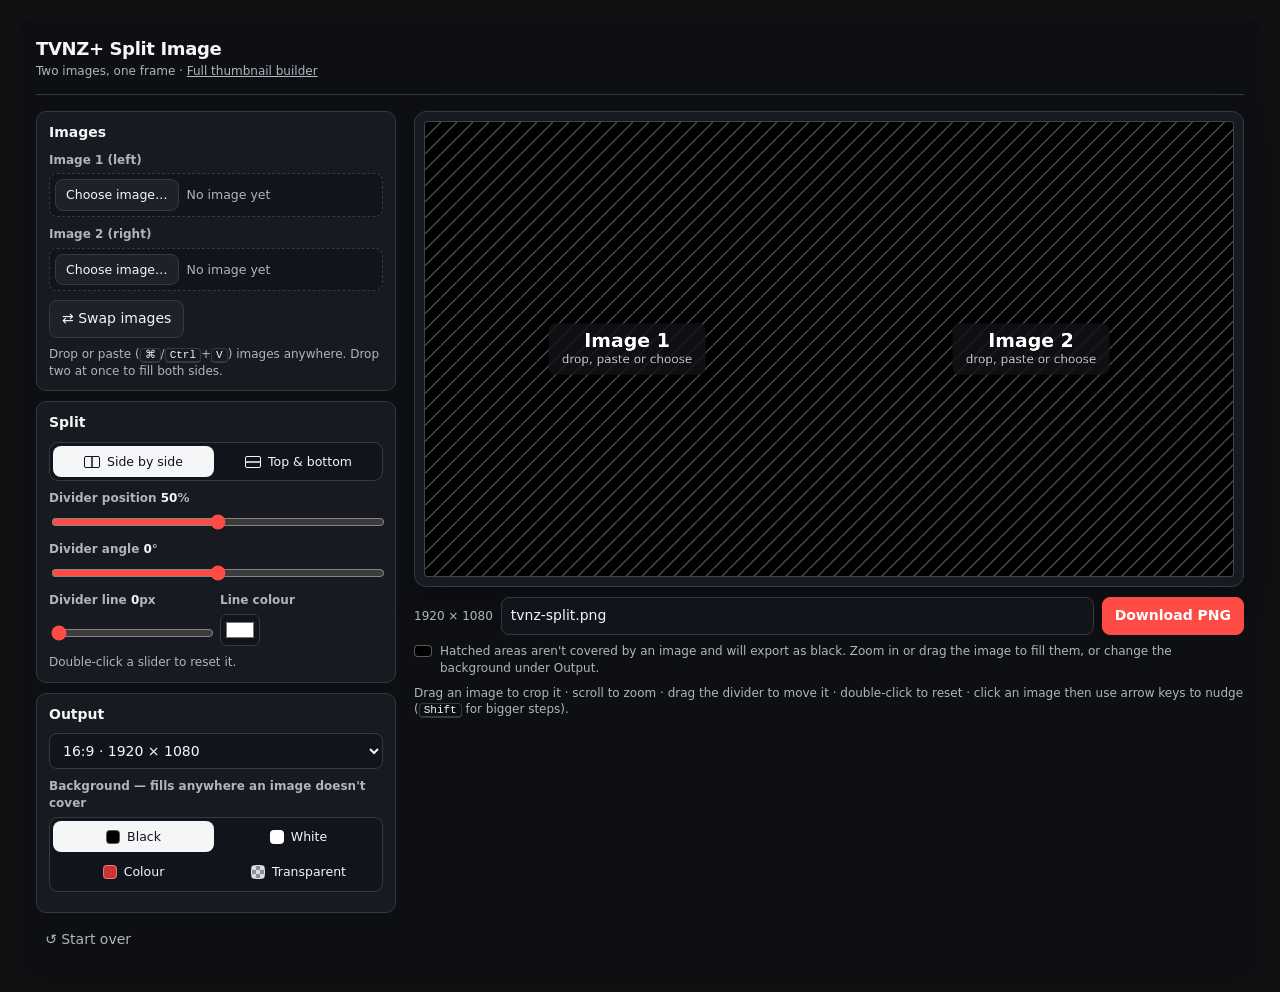
<file: index2.html>
<!doctype html>
<html lang="en">
<head>
<meta charset="utf-8">
<meta name="viewport" content="width=device-width,initial-scale=1">
<title>TVNZ Split Image Builder</title>
<style>:root{color-scheme:dark;--background:#111214}body{margin:0;background:var(--background);padding:18px;max-width:1500px;margin-inline:auto}@media(max-width:600px){body{padding:0}}</style>
</head>
<body>
<div id="tt-split-tool">
  <style>
    #tt-split-tool{--tt-bg:#0d0f12;--tt-panel:#171a20;--tt-panel-2:#1d2128;--tt-fg:#f4f6f8;--tt-muted-fg:#aeb5c0;--tt-border:#343a44;--tt-accent:#ff4b45;--tt-accent-hover:#ff625d;--tt-control:#11141a;--tt-focus:#72a7ff;color-scheme:dark;color:var(--tt-fg);background:var(--tt-bg);padding:18px;border-radius:14px;font:14px/1.4 system-ui,-apple-system,BlinkMacSystemFont,"Segoe UI",sans-serif;width:100%;box-sizing:border-box;box-shadow:0 18px 50px rgba(0,0,0,.22)}
    #tt-split-tool *{box-sizing:border-box}
    #tt-split-tool [hidden],#tt-split-tool .tt-hidden{display:none!important}
    #tt-split-tool .tt-appbar{display:flex;justify-content:space-between;align-items:center;gap:16px;margin-bottom:16px;padding-bottom:14px;border-bottom:1px solid var(--tt-border)}
    #tt-split-tool .tt-brand{display:grid;gap:2px}
    #tt-split-tool .tt-brand strong{font-size:18px;font-weight:650;letter-spacing:-.02em}
    #tt-split-tool .tt-brand span{color:var(--tt-muted-fg);font-size:12px}
    #tt-split-tool .tt-brand a{color:var(--tt-muted-fg)}
    #tt-split-tool button,#tt-split-tool input,#tt-split-tool select{font:inherit;color:var(--tt-fg)}
    #tt-split-tool button{border:1px solid var(--tt-border);background:var(--tt-panel-2);border-radius:8px;padding:8px 12px;cursor:pointer;transition:background .12s,border-color .12s}
    #tt-split-tool button:hover{background:#292e37;border-color:#4b5360}
    #tt-split-tool button:active{transform:translateY(1px)}
    #tt-split-tool .tt-primary{background:var(--tt-accent);color:#fff;border-color:var(--tt-accent);font-weight:600}
    #tt-split-tool .tt-primary:hover{background:var(--tt-accent-hover);border-color:var(--tt-accent-hover)}
    #tt-split-tool .tt-quiet{background:transparent;border-color:transparent;color:var(--tt-muted-fg);padding:6px 8px}
    #tt-split-tool .tt-quiet:hover{color:var(--tt-fg);background:var(--tt-panel-2)}
    #tt-split-tool input[type="text"],#tt-split-tool input[type="number"],#tt-split-tool select{width:100%;border:1px solid var(--tt-border);border-radius:8px;background:var(--tt-control);padding:8px 9px}
    #tt-split-tool input:focus-visible,#tt-split-tool select:focus-visible,#tt-split-tool button:focus-visible,#tt-split-tool canvas:focus-visible{outline:2px solid var(--tt-focus);outline-offset:2px}
    #tt-split-tool canvas:focus{outline:none}
    #tt-split-tool input[type="range"]{width:100%;accent-color:var(--tt-accent)}
    #tt-split-tool input[type="checkbox"]{accent-color:var(--tt-accent)}
    #tt-split-tool input[type="color"]{width:40px;height:32px;border:1px solid var(--tt-border);background:var(--tt-control);padding:3px;border-radius:7px;cursor:pointer}
    #tt-split-tool .tt-layout{display:grid;grid-template-columns:minmax(300px,360px) minmax(0,1fr);gap:18px;align-items:start}
    #tt-split-tool .tt-controls{display:grid;grid-template-columns:minmax(0,1fr);gap:10px;min-width:0}
    #tt-split-tool .tt-card{background:var(--tt-panel);border:1px solid var(--tt-border);border-radius:10px;padding:11px 12px}
    #tt-split-tool .tt-card>h3{margin:0 0 9px;font-size:14px;font-weight:650}
    #tt-split-tool .tt-field{display:grid;grid-template-columns:minmax(0,1fr);gap:5px;margin:9px 0}
    #tt-split-tool .tt-field>label,#tt-split-tool .tt-label{color:var(--tt-muted-fg);font-size:12px;font-weight:550}
    #tt-split-tool .tt-field>label span{color:var(--tt-fg)}
    #tt-split-tool .tt-hint{color:var(--tt-muted-fg);font-size:12px;margin:8px 0 0}
    #tt-split-tool .tt-seg{display:grid;grid-template-columns:1fr 1fr;gap:4px;background:var(--tt-control);border:1px solid var(--tt-border);border-radius:9px;padding:3px}
    #tt-split-tool .tt-seg button{border-color:transparent;background:transparent;padding:6px 8px;font-size:12.5px;display:flex;align-items:center;justify-content:center;gap:7px}
    #tt-split-tool .tt-seg button[aria-pressed="true"]{background:var(--tt-fg);color:#111318}
    #tt-split-tool .tt-seg svg{width:16px;height:12px;flex:none}
    #tt-split-tool .tt-swatch{width:14px;height:14px;border-radius:4px;border:1px solid rgba(255,255,255,.35);display:inline-block;flex:none}
    #tt-split-tool .tt-swatch-none{background:repeating-conic-gradient(#8a8f98 0 25%,#d6d9de 0 50%) 0 0/8px 8px}
    #tt-split-tool .tt-bg-hint{display:flex;gap:8px;align-items:center}
    #tt-split-tool .tt-bg-hint{align-items:flex-start}#tt-split-tool .tt-bg-hint .tt-swatch{width:18px;height:12px;margin-top:2px}
    #tt-split-tool .tt-row-2{display:grid;grid-template-columns:1fr 1fr;gap:8px}
    #tt-split-tool .tt-row-2 .tt-field{margin:0}
    #tt-split-tool .tt-inline{display:flex;gap:8px;align-items:center;flex-wrap:wrap}
    #tt-split-tool .tt-file{min-width:0;display:flex;align-items:center;gap:8px;padding:5px;border:1px dashed var(--tt-border);border-radius:8px;background:var(--tt-control)}
    #tt-split-tool .tt-file-pick{padding:6px 10px;font-size:12.5px;white-space:nowrap}
    #tt-split-tool .tt-file-name{flex:1;min-width:0;overflow:hidden;text-overflow:ellipsis;white-space:nowrap;color:var(--tt-muted-fg);font-size:12.5px}
    #tt-split-tool .tt-file.tt-has-image .tt-file-name{color:var(--tt-fg)}
    #tt-split-tool .tt-file-clear{padding:4px 9px;font-size:12px}
    #tt-split-tool .tt-preview{display:grid;min-width:0;position:sticky;top:12px}
    #tt-split-tool .tt-canvas-wrap{background:var(--tt-panel);border:1px solid var(--tt-border);border-radius:12px;padding:10px;overflow:hidden;box-shadow:0 12px 30px rgba(0,0,0,.2);display:flex;justify-content:center;transition:border-color .12s}
    #tt-split-tool.tt-dragging .tt-canvas-wrap{border-color:var(--tt-focus);box-shadow:0 0 0 2px var(--tt-focus)}
    #tt-split-tool canvas{display:block;max-width:100%;max-height:74vh;width:auto;height:auto;background:#202227;touch-action:none;cursor:grab;border-radius:3px;box-shadow:0 0 0 1px rgba(255,255,255,.18)}
    #tt-split-tool .tt-export{display:flex;flex-wrap:wrap;gap:8px;align-items:center;margin-top:10px}
    #tt-split-tool .tt-export input{flex:1;min-width:140px}
    #tt-split-tool .tt-export button{white-space:nowrap}
    #tt-split-tool .tt-dims{color:var(--tt-muted-fg);font-size:12px;white-space:nowrap}
    #tt-split-tool .tt-toast{position:fixed;left:50%;bottom:22px;transform:translate(-50%,12px);background:#232830;color:var(--tt-fg);border:1px solid var(--tt-border);border-radius:10px;padding:9px 14px;font-size:13px;max-width:min(560px,calc(100vw - 32px));box-shadow:0 10px 30px rgba(0,0,0,.4);opacity:0;pointer-events:none;transition:opacity .18s,transform .18s;z-index:10}
    #tt-split-tool .tt-toast.tt-show{opacity:1;transform:translate(-50%,0)}
    #tt-split-tool .tt-toast[data-tone="error"]{border-color:var(--tt-accent);background:#3a1d1f}
    #tt-split-tool kbd{font:11px ui-monospace,SFMono-Regular,Menlo,monospace;border:1px solid var(--tt-border);border-bottom-width:2px;border-radius:4px;padding:0 4px;color:var(--tt-fg)}
    @media(max-width:900px){#tt-split-tool{padding:12px;box-shadow:none}#tt-split-tool .tt-layout{grid-template-columns:1fr}#tt-split-tool .tt-preview{position:static;order:-1}}
    @media(max-width:600px){#tt-split-tool{border-radius:0}}
  </style>

  <header class="tt-appbar">
    <div class="tt-brand"><strong>TVNZ+ Split Image</strong><span>Two images, one frame · <a href="index.html">Full thumbnail builder</a></span></div>
  </header>

  <section class="tt-layout">
    <div class="tt-controls">
      <section class="tt-card">
        <h3>Images</h3>
        <div class="tt-field" style="margin-top:0"><span class="tt-label" data-side-label="img1">Image 1 (left)</span>
          <div class="tt-file" data-file="img1"><button type="button" class="tt-file-pick">Choose image…</button><span class="tt-file-name"></span><button type="button" class="tt-file-clear" title="Remove image" aria-label="Remove image">✕</button><input type="file" accept="image/*,.heic,.heif" hidden></div>
        </div>
        <div class="tt-field"><span class="tt-label" data-side-label="img2">Image 2 (right)</span>
          <div class="tt-file" data-file="img2"><button type="button" class="tt-file-pick">Choose image…</button><span class="tt-file-name"></span><button type="button" class="tt-file-clear" title="Remove image" aria-label="Remove image">✕</button><input type="file" accept="image/*,.heic,.heif" hidden></div>
        </div>
        <button id="tt-swap" type="button">⇄ Swap images</button>
        <p class="tt-hint">Drop or paste (<kbd>⌘</kbd>/<kbd>Ctrl</kbd>+<kbd>V</kbd>) images anywhere. Drop two at once to fill both sides.</p>
      </section>

      <section class="tt-card">
        <h3>Split</h3>
        <div class="tt-seg" role="group" aria-label="Split direction">
          <button type="button" data-orient="v" aria-pressed="true"><svg viewBox="0 0 16 12" aria-hidden="true"><rect x=".5" y=".5" width="15" height="11" rx="1.5" fill="none" stroke="currentColor"/><path d="M8 1v10" stroke="currentColor" stroke-width="1.5"/></svg>Side by side</button>
          <button type="button" data-orient="h" aria-pressed="false"><svg viewBox="0 0 16 12" aria-hidden="true"><rect x=".5" y=".5" width="15" height="11" rx="1.5" fill="none" stroke="currentColor"/><path d="M1 6h14" stroke="currentColor" stroke-width="1.5"/></svg>Top &amp; bottom</button>
        </div>
        <div class="tt-field"><label for="tt-pos">Divider position <span data-value="pos">50</span>%</label><input id="tt-pos" data-bind="pos" type="range" min="5" max="95" step="0.5" value="50"></div>
        <div class="tt-field"><label for="tt-angle">Divider angle <span data-value="angle">0</span>°</label><input id="tt-angle" data-bind="angle" type="range" min="-30" max="30" step="0.5" value="0"></div>
        <div class="tt-row-2">
          <div class="tt-field"><label for="tt-line">Divider line <span data-value="lineWidth">0</span>px</label><input id="tt-line" data-bind="lineWidth" type="range" min="0" max="40" value="0"></div>
          <div class="tt-field"><label for="tt-line-colour">Line colour</label><input id="tt-line-colour" type="color" value="#ffffff"></div>
        </div>
        <p class="tt-hint">Double-click a slider to reset it.</p>
      </section>

      <section class="tt-card">
        <h3>Output</h3>
        <select id="tt-size" aria-label="Output size">
          <option value="1920x1080">16:9 · 1920 × 1080</option>
          <option value="2198x1239">CTV · 2198 × 1239</option>
          <option value="1080x1080">Square · 1080 × 1080</option>
          <option value="1080x1350">Portrait 4:5 · 1080 × 1350</option>
          <option value="1080x1920">Vertical 9:16 · 1080 × 1920</option>
          <option value="1967x501">Banner · 1967 × 501</option>
          <option value="custom">Custom…</option>
        </select>
        <div class="tt-row-2 tt-hidden" id="tt-custom-size" style="margin-top:8px">
          <div class="tt-field"><label for="tt-w">Width</label><input id="tt-w" type="number" min="100" max="8000" value="1920"></div>
          <div class="tt-field"><label for="tt-h">Height</label><input id="tt-h" type="number" min="100" max="8000" value="1080"></div>
        </div>
        <div class="tt-field"><span class="tt-label">Background — fills anywhere an image doesn't cover</span>
          <div class="tt-seg" role="group" aria-label="Background">
            <button type="button" data-bg="black" aria-pressed="true"><span class="tt-swatch" style="background:#000"></span>Black</button>
            <button type="button" data-bg="white" aria-pressed="false"><span class="tt-swatch" style="background:#fff"></span>White</button>
            <button type="button" data-bg="custom" aria-pressed="false"><span class="tt-swatch" id="tt-bg-custom-swatch" style="background:#cc3333"></span>Colour</button>
            <button type="button" data-bg="transparent" aria-pressed="false"><span class="tt-swatch tt-swatch-none"></span>Transparent</button>
          </div>
          <input id="tt-bg-colour" type="color" value="#cc3333" aria-label="Background colour" class="tt-hidden">
        </div>
      </section>

      <div><button id="tt-reset" class="tt-quiet" type="button">↺ Start over</button></div>
    </div>

    <div class="tt-preview">
      <div class="tt-canvas-wrap"><canvas id="tt-canvas" width="1920" height="1080" tabindex="0" aria-label="Split image preview. Drag to crop, scroll to zoom, drag the divider to move it."></canvas></div>
      <div class="tt-export"><span class="tt-dims" id="tt-dims">1920 × 1080</span><input id="tt-filename" type="text" value="tvnz-split.png" aria-label="File name" spellcheck="false"><button id="tt-download" class="tt-primary" title="Download PNG (⌘/Ctrl+S)">Download PNG</button></div>
      <p class="tt-hint tt-bg-hint" id="tt-bg-hint" hidden><span class="tt-swatch" id="tt-bg-hint-swatch"></span><span id="tt-bg-hint-text"></span></p>
      <p class="tt-hint">Drag an image to crop it · scroll to zoom · drag the divider to move it · double-click to reset · click an image then use arrow keys to nudge (<kbd>Shift</kbd> for bigger steps).</p>
    </div>
  </section>

  <div class="tt-toast" id="tt-toast" role="status" aria-live="polite"></div>

  <script>
  (()=>{
    const root=document.getElementById('tt-split-tool');
    const $=s=>root.querySelector(s),$$=s=>[...root.querySelectorAll(s)];
    const clamp=(v,lo,hi)=>Math.max(lo,Math.min(hi,v));
    const canvas=$('#tt-canvas'),ctx=canvas.getContext('2d');

    const toastEl=$('#tt-toast');let toastTimer;
    function toast(message,tone='info'){toastEl.textContent=message;toastEl.dataset.tone=tone;toastEl.classList.add('tt-show');clearTimeout(toastTimer);toastTimer=setTimeout(()=>toastEl.classList.remove('tt-show'),tone==='error'?7000:2600)}

    // --- state ---
    const freshImage=()=>({image:null,url:null,name:'',x:0,y:0,scale:100});
    const defaultState=()=>({img1:freshImage(),img2:freshImage(),orient:'v',pos:50,angle:0,lineWidth:0,lineColour:'#ffffff',bg:'black',bgCustom:'#cc3333'});
    let state=defaultState();
    let hover=null,selected=null,drag=null;
    const W=()=>canvas.width,H=()=>canvas.height;
    const fmt=v=>String(Math.round(v*10)/10);
    function syncControls(keys){keys.forEach(k=>{$$(`[data-bind="${k}"]`).forEach(el=>el.value=state[k]);$$(`[data-value="${k}"]`).forEach(el=>el.textContent=fmt(state[k]))})}

    // --- divider geometry ---
    // Vertical split: divider x as a function of y. Horizontal split: divider y as a function of x.
    // `side(px,py)` is the signed distance past the divider; positive means image 2.
    const tanA=()=>Math.tan(state.angle*Math.PI/180);
    const divX=py=>state.pos/100*W()+tanA()*(H()/2-py);
    const divY=px=>state.pos/100*H()-tanA()*(W()/2-px);
    const side=(px,py)=>state.orient==='v'?px-divX(py):py-divY(px);
    function dividerEnds(){return state.orient==='v'?[[divX(0),0],[divX(H()),H()]]:[[0,divY(0)],[W(),divY(W())]]}
    function region2(){const [[ax,ay],[bx,by]]=dividerEnds();return state.orient==='v'?[[ax,ay],[W(),0],[W(),H()],[bx,by]]:[[ax,ay],[bx,by],[W(),H()],[0,H()]]}
    function regionCentre(key){const [[ax,ay],[bx,by]]=dividerEnds(),mx=(ax+bx)/2,my=(ay+by)/2;if(state.orient==='v')return key==='img1'?[mx/2,H()/2]:[(mx+W())/2,H()/2];return key==='img1'?[W()/2,my/2]:[W()/2,(my+H())/2]}

    // --- drawing ---
    function coverRect(img,w,h,c){const s=Math.max(w/img.naturalWidth,h/img.naturalHeight)*c.scale/100;const dw=img.naturalWidth*s,dh=img.naturalHeight*s;const cx=(c.x+100)/200*w,cy=(c.y+100)/200*h;return {x:cx-dw/2,y:cy-dh/2,w:dw,h:dh}}
    const bgColour=()=>({black:'#000000',white:'#ffffff',custom:state.bgCustom,transparent:null})[state.bg];
    const bgName=()=>({black:'black',white:'white',custom:state.bgCustom,transparent:'transparent'})[state.bg];
    const isLight=hex=>{const n=parseInt(hex.slice(1),16);return ((n>>16&255)*299+(n>>8&255)*587+(n&255)*114)/1000>150};
    function region(key){const [a,b]=dividerEnds();if(key==='img2')return region2();return state.orient==='v'?[[0,0],a,b,[0,H()]]:[[0,0],[W(),0],b,a]}
    function tracePath(points){ctx.beginPath();points.forEach(([px,py],i)=>i?ctx.lineTo(px,py):ctx.moveTo(px,py));ctx.closePath()}
    // does the image fully cover its side of the divider? (checks the side's bounding box)
    function covers(key){const t=state[key];if(!t.image)return false;const pts=region(key),xs=pts.map(p=>p[0]),ys=pts.map(p=>p[1]);const r=coverRect(t.image,W(),H(),t);return r.x<=Math.min(...xs)+.5&&r.y<=Math.min(...ys)+.5&&r.x+r.w>=Math.max(...xs)-.5&&r.y+r.h>=Math.max(...ys)-.5}
    // preview-only fill for uncovered areas: the export background with diagonal hatching over it, or a checkerboard for transparent
    let patternCache={key:'',pattern:null};
    function emptyPattern(k){
      const bg=bgColour(),key=`${bg}|${k.toFixed(2)}`;if(patternCache.key===key)return patternCache.pattern;
      const size=Math.max(8,Math.round(16*k)),c=document.createElement('canvas');c.width=c.height=size;const x=c.getContext('2d');
      if(!bg){x.fillStyle='#d6d9de';x.fillRect(0,0,size,size);x.fillStyle='#8a8f98';x.fillRect(0,0,size/2,size/2);x.fillRect(size/2,size/2,size/2,size/2)}
      else{x.fillStyle=bg;x.fillRect(0,0,size,size);x.strokeStyle=isLight(bg)?'rgba(0,0,0,.28)':'rgba(255,255,255,.28)';x.lineWidth=Math.max(1,1.5*k);x.beginPath();for(const o of [-size,0,size]){x.moveTo(o,size);x.lineTo(o+size,0)}x.stroke()}
      patternCache={key,pattern:ctx.createPattern(c,'repeat')};return patternCache.pattern;
    }
    function drawImageSlot(key,exporting){
      const w=W(),h=H(),t=state[key],k=w/(canvas.getBoundingClientRect().width||w),bg=bgColour();ctx.save();
      // image 1 fills the whole frame underneath; only image 2 is clipped, so the divider never shows an anti-aliased seam
      if(key==='img2'){tracePath(region(key));ctx.clip()}
      if(exporting){if(bg){ctx.fillStyle=bg;ctx.fillRect(0,0,w,h)}}
      else{ctx.fillStyle=emptyPattern(k);ctx.fillRect(0,0,w,h)}
      if(t.image){
        const r=coverRect(t.image,w,h,t);ctx.drawImage(t.image,r.x,r.y,r.w,r.h);
        // dashed edge wherever the image stops short of its side
        if(!exporting&&!covers(key)){ctx.lineWidth=2*k;ctx.setLineDash([7*k,5*k]);ctx.strokeStyle='rgba(0,0,0,.7)';ctx.strokeRect(r.x,r.y,r.w,r.h);ctx.lineDashOffset=6*k;ctx.strokeStyle='rgba(255,255,255,.9)';ctx.strokeRect(r.x,r.y,r.w,r.h)}
      }
      else if(!exporting){
        const [lx,ly]=regionCentre(key),m=Math.min(w,h),big=Math.max(16*k,m/24),small=Math.max(12*k,m/40);
        const title=key==='img1'?'Image 1':'Image 2',sub='drop, paste or choose';
        ctx.font=`500 ${small}px system-ui,sans-serif`;const bw=Math.max(ctx.measureText(sub).width,big*3.4)+big*1.4,bh=big+small+big*1.1;
        ctx.fillStyle='rgba(17,19,24,.82)';ctx.beginPath();ctx.roundRect?ctx.roundRect(lx-bw/2,ly-bh/2,bw,bh,big*.4):ctx.rect(lx-bw/2,ly-bh/2,bw,bh);ctx.fill();
        ctx.fillStyle='#fff';ctx.textAlign='center';ctx.textBaseline='middle';ctx.font=`600 ${big}px system-ui,sans-serif`;ctx.fillText(title,lx,ly-small*.6);
        ctx.fillStyle='rgba(255,255,255,.7)';ctx.font=`400 ${small}px system-ui,sans-serif`;ctx.fillText(sub,lx,ly+big*.6);
      }
      ctx.restore();
    }
    function updateBgHint(){
      const uncovered=['img1','img2'].filter(key=>!covers(key));
      $('#tt-bg-hint').hidden=!uncovered.length;if(!uncovered.length)return;
      const sw=$('#tt-bg-hint-swatch');sw.className='tt-swatch'+(state.bg==='transparent'?' tt-swatch-none':'');sw.style.background=state.bg==='transparent'?'':bgColour();
      $('#tt-bg-hint-text').textContent=`${state.bg==='transparent'?'Checkered':'Hatched'} areas aren't covered by an image and will export as ${bgName()}. Zoom in or drag the image to fill them, or change the background under Output.`;
    }
    function render(exporting=false){
      ctx.clearRect(0,0,W(),H());drawImageSlot('img1',exporting);drawImageSlot('img2',exporting);
      const [[ax,ay],[bx,by]]=dividerEnds();
      if(state.lineWidth>0){ctx.save();ctx.strokeStyle=state.lineColour;ctx.lineWidth=state.lineWidth;ctx.lineCap='square';ctx.beginPath();ctx.moveTo(ax,ay);ctx.lineTo(bx,by);ctx.stroke();ctx.restore()}
      if(exporting)return;
      updateBgHint();
      const focus=drag?drag.mode:hover;
      if(focus==='divider'){const k=W()/canvas.getBoundingClientRect().width||1;ctx.save();ctx.strokeStyle='rgba(255,255,255,.9)';ctx.lineWidth=3*k;ctx.setLineDash([8*k,6*k]);ctx.beginPath();ctx.moveTo(ax,ay);ctx.lineTo(bx,by);ctx.stroke();ctx.restore()}
    }

    // --- image loading ---
    const resetFraming=t=>Object.assign(t,{x:0,y:0,scale:100});
    // HEIC/HEIF (iPhone photos): Safari opens these natively; other browsers get them converted by the
    // vendored heic2any library, which is only loaded the first time it's needed.
    const isHeic=f=>/\.hei[cf]$/i.test(f.name||'')||/^image\/hei[cf]/i.test(f.type||'');
    const isImageFile=f=>f&&(!f.type||f.type.startsWith('image/')||isHeic(f));
    function decodeBlob(blob){return new Promise((resolve,reject)=>{const url=URL.createObjectURL(blob),img=new Image();img.onload=()=>resolve({img,url});img.onerror=()=>{URL.revokeObjectURL(url);reject(new Error('decode'))};img.src=url})}
    let heicLib=null;
    function loadHeicLib(){return heicLib||(heicLib=new Promise((resolve,reject)=>{const s=document.createElement('script');s.src='assets/vendor/heic2any.min.js';s.onload=()=>window.heic2any?resolve(window.heic2any):reject(new Error('heic-lib'));s.onerror=()=>{heicLib=null;s.remove();reject(new Error('heic-lib'))};document.head.appendChild(s)}))}
    async function decodeImageFile(file){
      try{return await decodeBlob(file)}catch(error){if(!isHeic(file))throw error}
      toast(`Converting ${file.name||'HEIC photo'}…`);
      const convert=await loadHeicLib();
      let out;try{out=await convert({blob:file,toType:'image/jpeg',quality:.95})}catch{throw new Error('heic-decode')}
      return decodeBlob(Array.isArray(out)?out[0]:out);
    }
    function loadErrorMessage(error,file){
      const name=file.name||'that image';
      if(error.message==='heic-lib')return 'Couldn\'t load the HEIC converter (assets/vendor/heic2any.min.js). Keep the assets folder next to this page, or save the photo as JPG.';
      if(error.message==='heic-decode')return `Couldn't convert ${name}. Try exporting it from Photos as a JPG.`;
      return `Couldn't open ${name}. Try saving it as a JPG or PNG first.`;
    }
    // a slow HEIC conversion must not overwrite an image chosen after it
    const pendingLoads={};
    async function loadInto(key,file){
      if(!isImageFile(file)){toast('That file isn\'t an image. Use a JPG, PNG, WebP or HEIC.','error');return}
      const token=pendingLoads[key]={};
      let result;
      try{result=await decodeImageFile(file)}catch(error){if(pendingLoads[key]===token)toast(loadErrorMessage(error,file),'error');return}
      if(pendingLoads[key]!==token){URL.revokeObjectURL(result.url);return}
      const {img,url}=result;
      const t=state[key];if(t.url)URL.revokeObjectURL(t.url);Object.assign(t,{image:img,url,name:file.name||'Pasted image'});resetFraming(t);updateFileLabels();render();toast(`Loaded ${t.name}`);
    }
    function clearSlot(key){const t=state[key];if(t.url)URL.revokeObjectURL(t.url);state[key]=freshImage();updateFileLabels();render()}
    function updateFileLabels(){
      $$('[data-file]').forEach(el=>{const t=state[el.dataset.file];el.classList.toggle('tt-has-image',!!t.image);el.querySelector('.tt-file-name').textContent=t.image?t.name:'No image yet';el.querySelector('.tt-file-name').title=t.name;el.querySelector('.tt-file-clear').hidden=!t.image;el.querySelector('.tt-file-pick').textContent=t.image?'Replace…':'Choose image…'});
      $('[data-side-label="img1"]').textContent=state.orient==='v'?'Image 1 (left)':'Image 1 (top)';
      $('[data-side-label="img2"]').textContent=state.orient==='v'?'Image 2 (right)':'Image 2 (bottom)';
    }
    $$('[data-file]').forEach(el=>{const input=el.querySelector('input[type="file"]');el.querySelector('.tt-file-pick').onclick=()=>input.click();input.onchange=()=>{if(input.files[0])loadInto(el.dataset.file,input.files[0]);input.value=''};el.querySelector('.tt-file-clear').onclick=()=>clearSlot(el.dataset.file)});
    // where a dropped/pasted image goes when no position is given: the selected side, else the first empty side
    const nextSlot=()=>selected==='img2'||(selected!=='img1'&&state.img1.image&&!state.img2.image)?'img2':'img1';
    function routeFiles(files,point){
      files=files.filter(isImageFile);
      if(!files.length){toast('That isn\'t an image file.','error');return}
      if(files.length>1){loadInto('img1',files[0]);loadInto('img2',files[1]);return}
      loadInto(point?(side(point.px,point.py)>0?'img2':'img1'):nextSlot(),files[0]);
    }
    const hasFiles=e=>e.dataTransfer&&[...e.dataTransfer.types].includes('Files');
    let dragDepth=0;
    // catch drops anywhere on the page, so a missed drop never navigates away and loses work
    window.addEventListener('dragenter',e=>{if(hasFiles(e)){dragDepth++;root.classList.add('tt-dragging')}});
    window.addEventListener('dragleave',e=>{if(hasFiles(e)&&--dragDepth<=0){dragDepth=0;root.classList.remove('tt-dragging')}});
    window.addEventListener('dragover',e=>{if(hasFiles(e)){e.preventDefault();e.dataTransfer.dropEffect='copy'}});
    window.addEventListener('drop',e=>{if(!hasFiles(e))return;e.preventDefault();dragDepth=0;root.classList.remove('tt-dragging');routeFiles([...e.dataTransfer.files],e.target===canvas?canvasPoint(e):null)});
    document.addEventListener('paste',e=>{
      if(e.target.matches&&e.target.matches('input[type="text"],input[type="number"]')&&e.clipboardData&&[...e.clipboardData.types].includes('text/plain'))return;
      const files=[...(e.clipboardData?.items||[])].filter(i=>i.kind==='file'&&i.type.startsWith('image/')).map(i=>i.getAsFile());
      if(!files.length)return;e.preventDefault();routeFiles(files.slice(0,1),null);
    });

    // --- controls ---
    $$('[data-bind]').forEach(el=>el.addEventListener('input',()=>{state[el.dataset.bind]=+el.value;syncControls([el.dataset.bind]);render()}));
    $$('input[type="range"]').forEach(el=>{el.title=el.title||'Double-click to reset';el.addEventListener('dblclick',()=>{el.value=el.defaultValue;el.dispatchEvent(new Event('input',{bubbles:true}))})});
    $('#tt-line-colour').addEventListener('input',e=>{state.lineColour=e.target.value;if(!state.lineWidth){state.lineWidth=8;syncControls(['lineWidth'])}render()});
    function setOrient(o){state.orient=o;$$('[data-orient]').forEach(b=>b.setAttribute('aria-pressed',String(b.dataset.orient===o)));updateFileLabels();render()}
    $$('[data-orient]').forEach(b=>b.onclick=()=>setOrient(b.dataset.orient));
    function setBg(mode){state.bg=mode;$$('[data-bg]').forEach(b=>b.setAttribute('aria-pressed',String(b.dataset.bg===mode)));$('#tt-bg-colour').classList.toggle('tt-hidden',mode!=='custom');$('#tt-bg-colour').value=state.bgCustom;$('#tt-bg-custom-swatch').style.background=state.bgCustom;render()}
    $$('[data-bg]').forEach(b=>b.onclick=()=>{setBg(b.dataset.bg);if(b.dataset.bg==='custom')try{$('#tt-bg-colour').showPicker()}catch{}});
    $('#tt-bg-colour').addEventListener('input',e=>{state.bgCustom=e.target.value;$('#tt-bg-custom-swatch').style.background=state.bgCustom;render()});
    $('#tt-swap').onclick=()=>{[state.img1,state.img2]=[state.img2,state.img1];updateFileLabels();render()};

    function setSize(w,h){w=clamp(Math.round(w)||1920,100,8000);h=clamp(Math.round(h)||1080,100,8000);canvas.width=w;canvas.height=h;$('#tt-dims').textContent=`${w} × ${h}`;$('#tt-w').value=w;$('#tt-h').value=h;render()}
    $('#tt-size').addEventListener('change',e=>{const v=e.target.value;$('#tt-custom-size').classList.toggle('tt-hidden',v!=='custom');if(v!=='custom'){const [w,h]=v.split('x').map(Number);setSize(w,h)}});
    ['#tt-w','#tt-h'].forEach(s=>$(s).addEventListener('change',()=>setSize(+$('#tt-w').value,+$('#tt-h').value)));

    $('#tt-reset').onclick=()=>{
      if(!confirm('Start over? This clears both images and all split settings.'))return;
      [state.img1,state.img2].forEach(t=>t.url&&URL.revokeObjectURL(t.url));
      state=defaultState();selected=null;$('#tt-line-colour').value=state.lineColour;syncControls(['pos','angle','lineWidth']);setBg(state.bg);setOrient('v');updateFileLabels();toast('Reset');
    };

    // --- direct manipulation ---
    function canvasPoint(e){const r=canvas.getBoundingClientRect();const k=canvas.width/r.width;return {px:(e.clientX-r.left)*k,py:(e.clientY-r.top)*k,k}}
    function targetAt(px,py,k=1){
      const d=side(px,py),perp=d*Math.cos(state.angle*Math.PI/180);
      if(Math.abs(perp)<=Math.max(10,state.lineWidth/2/k+4)*k)return 'divider';
      return d>0?'img2':'img1';
    }
    function panBy(t,dx,dy){t.x=clamp(t.x+dx/W()*200,-100,100);t.y=clamp(t.y+dy/H()*200,-100,100)}
    function zoomAt(t,factor,px,py){const old=t.scale,next=clamp(old*factor,25,400);if(next===old)return;const k=next/old,cx=(t.x+100)/200*W(),cy=(t.y+100)/200*H();t.scale=next;t.x=clamp((px-(px-cx)*k)/W()*200-100,-100,100);t.y=clamp((py-(py-cy)*k)/H()*200-100,-100,100)}
    function moveTarget(mode,dx,dy){
      if(mode==='divider'){state.pos=clamp(state.pos+(state.orient==='v'?dx/W():dy/H())*100,5,95);syncControls(['pos'])}
      else panBy(state[mode],dx,dy);
    }
    const wheelFactor=e=>Math.exp(-clamp(e.deltaY*(e.deltaMode===1?16:e.deltaMode===2?400:1),-150,150)*0.0015);
    const cursorFor=mode=>mode==='divider'?(state.orient==='v'?'ew-resize':'ns-resize'):drag?'grabbing':'grab';
    canvas.addEventListener('pointerdown',e=>{if(e.button!==0)return;const {px,py,k}=canvasPoint(e);const mode=targetAt(px,py,k);drag={mode,x:e.clientX,y:e.clientY};if(mode!=='divider')selected=mode;canvas.setPointerCapture(e.pointerId);canvas.focus({preventScroll:true});canvas.style.cursor=cursorFor(mode);render()});
    canvas.addEventListener('pointermove',e=>{
      const {px,py,k}=canvasPoint(e);
      if(!drag){const mode=targetAt(px,py,k);canvas.style.cursor=cursorFor(mode);const next=mode==='divider'?mode:null;if(next!==hover){hover=next;render()}return}
      moveTarget(drag.mode,(e.clientX-drag.x)*k,(e.clientY-drag.y)*k);drag.x=e.clientX;drag.y=e.clientY;render();
    });
    const endDrag=()=>{if(!drag)return;drag=null;canvas.style.cursor=cursorFor(hover);render()};
    canvas.addEventListener('pointerup',endDrag);canvas.addEventListener('pointercancel',endDrag);
    canvas.addEventListener('pointerleave',()=>{if(!drag&&hover){hover=null;render()}});
    canvas.addEventListener('wheel',e=>{e.preventDefault();const {px,py}=canvasPoint(e);zoomAt(state[side(px,py)>0?'img2':'img1'],wheelFactor(e),px,py);render()},{passive:false});
    canvas.addEventListener('dblclick',e=>{const {px,py,k}=canvasPoint(e);const mode=targetAt(px,py,k);if(mode==='divider'){state.pos=50;state.angle=0;syncControls(['pos','angle'])}else resetFraming(state[mode]);render()});
    canvas.addEventListener('keydown',e=>{
      const mode=selected||'img1',step=e.shiftKey?20:2;
      const moves={ArrowLeft:[-step,0],ArrowRight:[step,0],ArrowUp:[0,-step],ArrowDown:[0,step]};
      if(moves[e.key]){e.preventDefault();moveTarget(mode,...moves[e.key]);render()}
      else if(e.key==='+'||e.key==='='){e.preventDefault();zoomAt(state[mode],1.03,W()/2,H()/2);render()}
      else if(e.key==='-'||e.key==='_'){e.preventDefault();zoomAt(state[mode],1/1.03,W()/2,H()/2);render()}
    });

    // --- export ---
    function safeName(name,fallback){name=(name||'').trim().replace(/[\\/:*?"<>|]+/g,'-')||fallback;return /\.png$/i.test(name)?name:name+'.png'}
    function download(){
      const missing=!state.img1.image&&!state.img2.image?'No images have been added':!state.img1.image||!state.img2.image?'One side has no image':'';
      if(missing&&!confirm(`${missing}. Download anyway?`))return;
      const name=safeName($('#tt-filename').value,'tvnz-split');
      render(true);toast('Preparing PNG…');
      try{
        canvas.toBlob(blob=>{
          if(!blob){toast('Export failed — the browser couldn\'t create the PNG.','error');return}
          const a=document.createElement('a');a.href=URL.createObjectURL(blob);a.download=name;document.body.appendChild(a);a.click();a.remove();setTimeout(()=>URL.revokeObjectURL(a.href),5000);toast(`Downloaded ${name}`);
        },'image/png');
      }catch(error){toast(error&&error.name==='SecurityError'?'The browser blocked the download. Open this page through the hosted link or a local web server instead.':`Export failed: ${error.message}`,'error')}
      render();
    }
    $('#tt-download').onclick=download;
    document.addEventListener('keydown',e=>{if((e.metaKey||e.ctrlKey)&&e.key.toLowerCase()==='s'){e.preventDefault();download()}});
    window.addEventListener('beforeunload',e=>{if(state.img1.image||state.img2.image){e.preventDefault();e.returnValue=''}});

    window.addEventListener('resize',()=>render());
    syncControls(['pos','angle','lineWidth']);updateFileLabels();render();
  })();
  </script>
</div>
</body>
</html>
</file>
